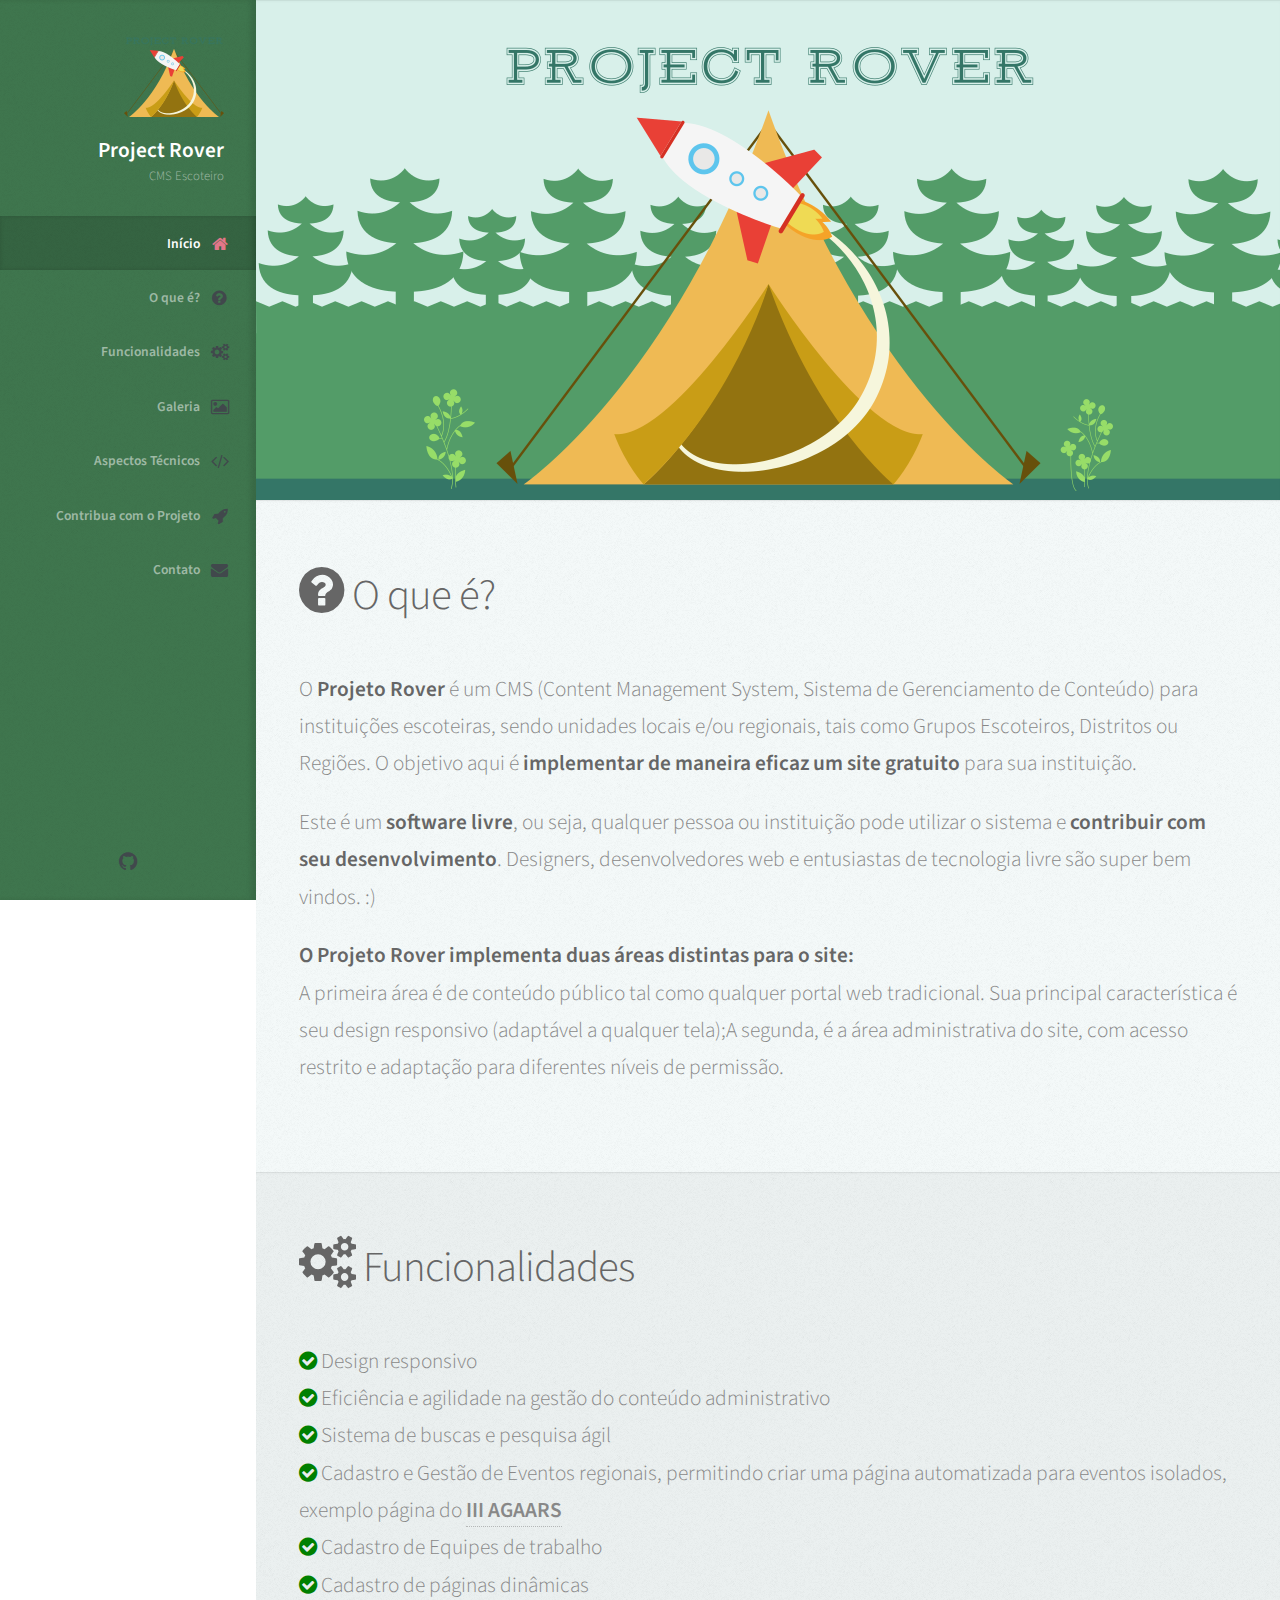
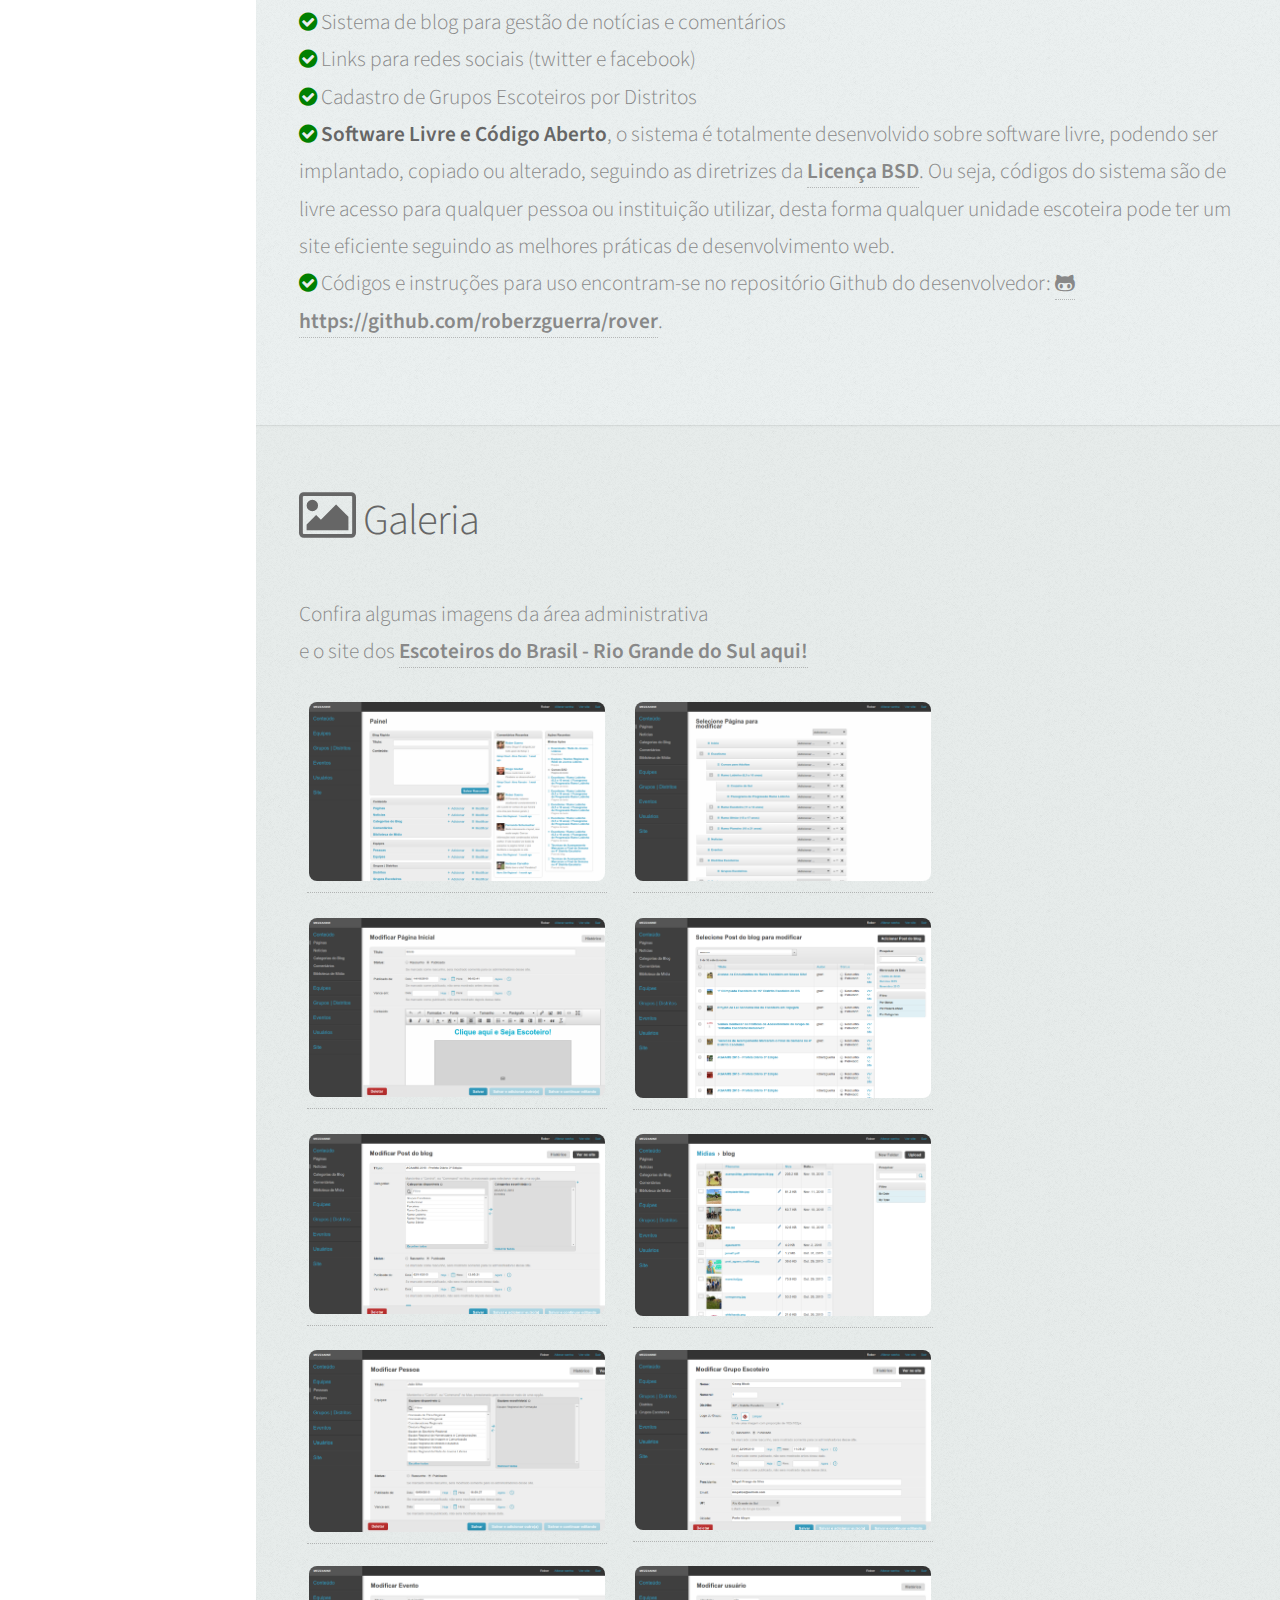
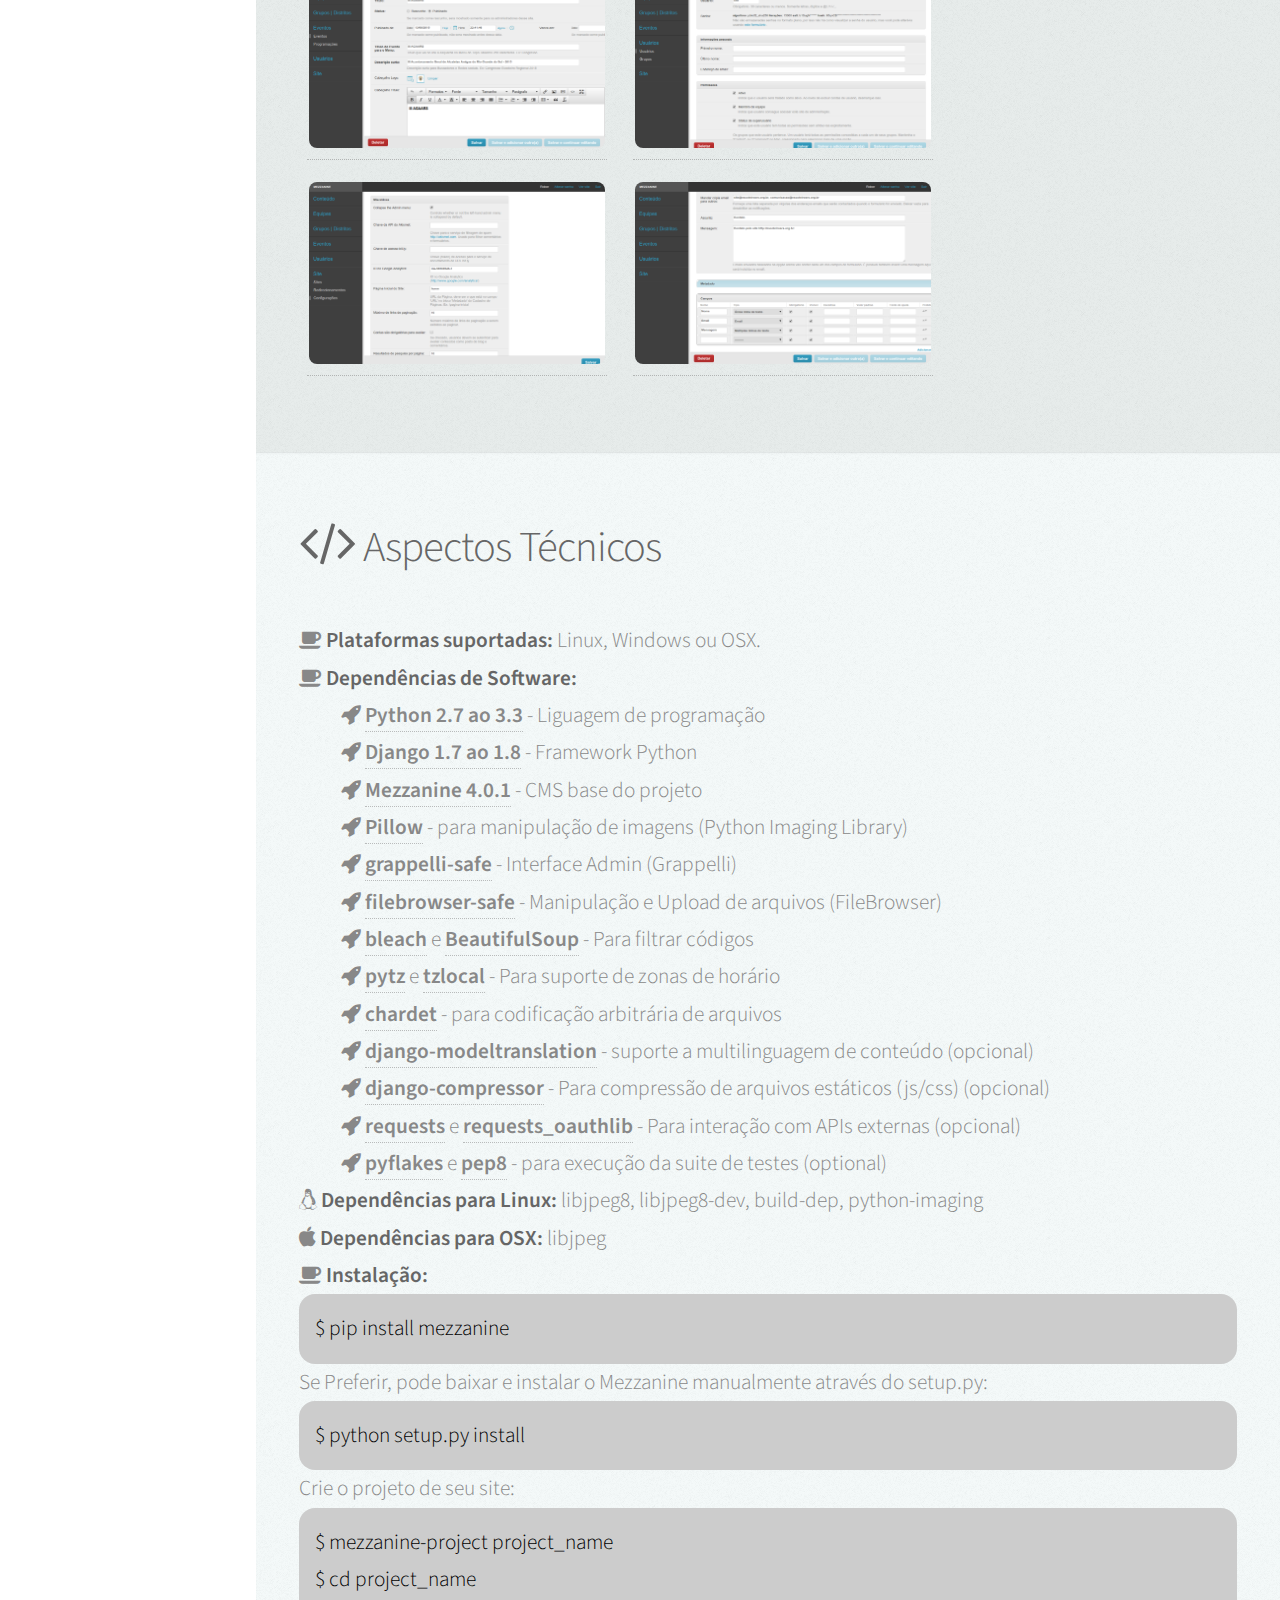
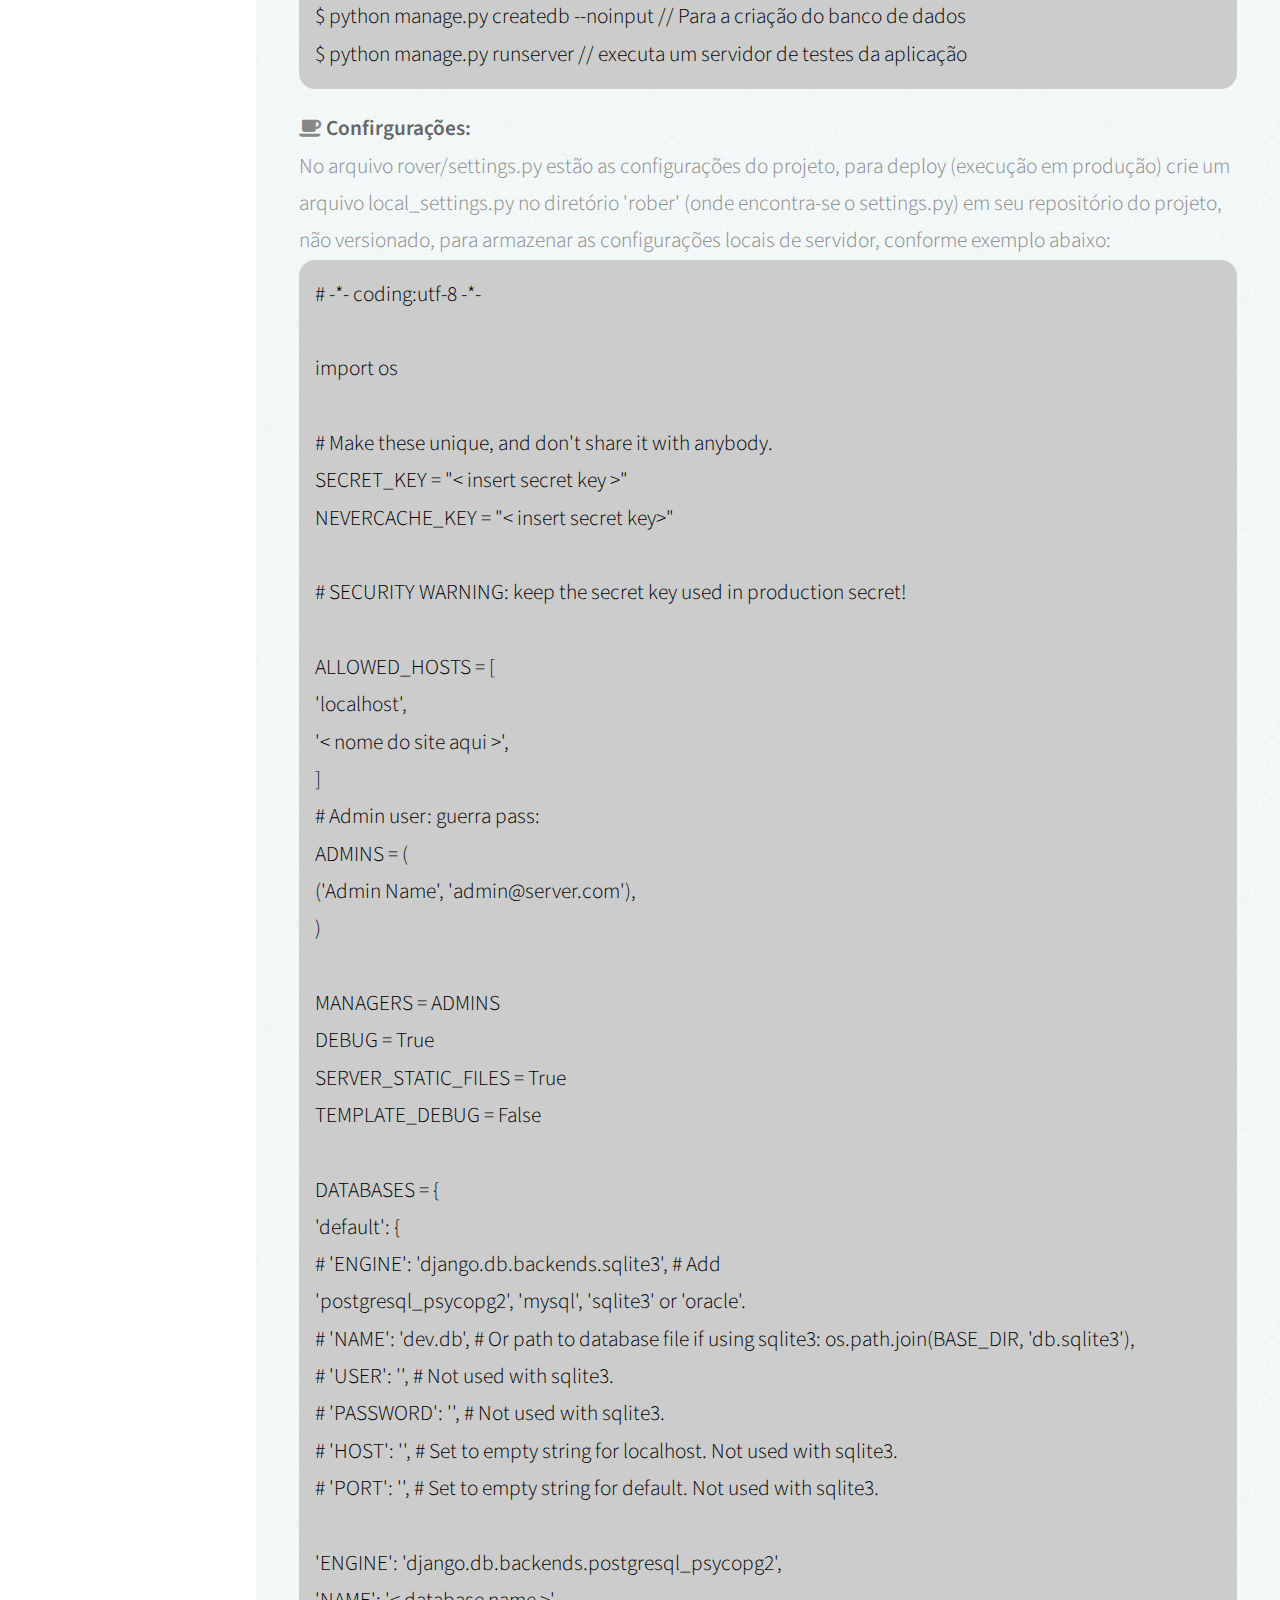
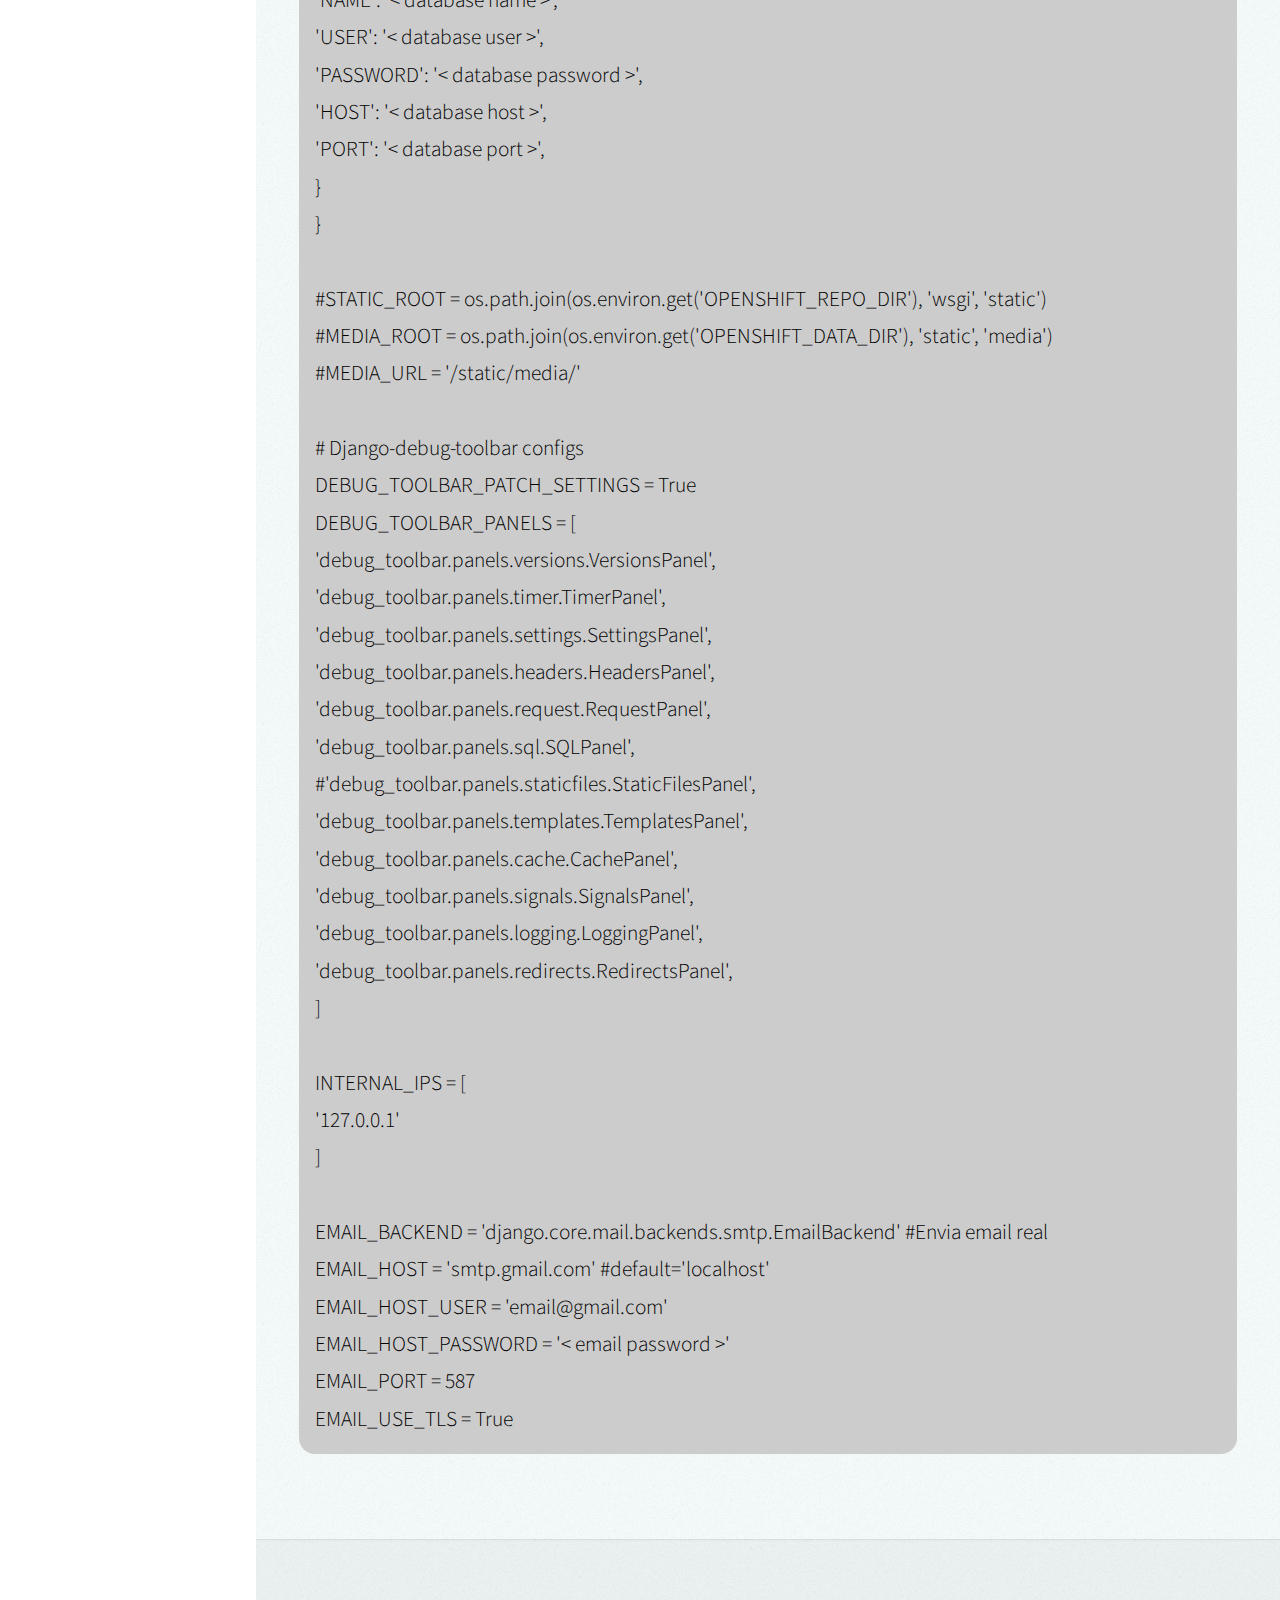
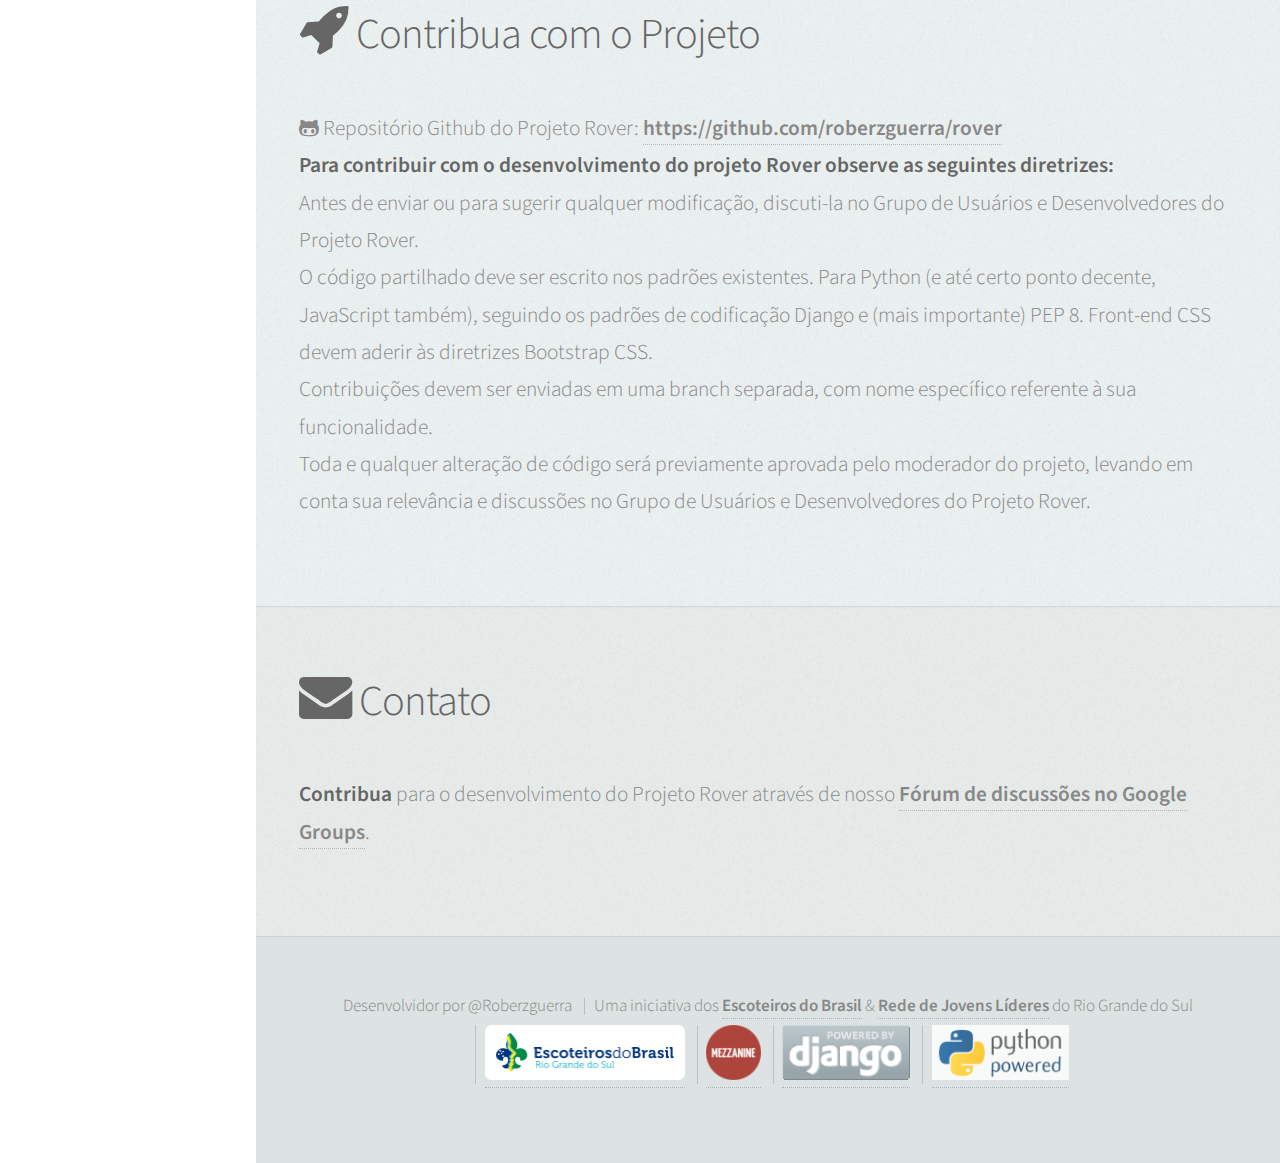
<file: rover/index.html>
<!DOCTYPE HTML>
<html>
	<head>
		<title>Project Rover</title>
		<meta charset="utf-8" />
		<meta name="viewport" content="width=device-width, initial-scale=1" />

		<!-- social - image 460x260 -->
		<meta property="og:title" content="Project Rover - CMS Escoteiro">
		<meta property="og:site_name" content="Project Rover">
		<meta property="og:url" content="http://roberzguerra.github.io/rover/">
		<meta property="og:image" content="http://roberzguerra.github.io/rover/images/logo_face_01.png">
		<meta property="og:type" content="website">
		<meta property="og:description" content="Crie um website para seu grupo ou região escoteira.">

		<!--[if lte IE 8]><script src="assets/js/ie/html5shiv.js"></script><![endif]-->
		<link rel="stylesheet" href="assets/css/main.css" />
		<!--[if lte IE 8]><link rel="stylesheet" href="assets/css/ie8.css" /><![endif]-->
		<!--[if lte IE 9]><link rel="stylesheet" href="assets/css/ie9.css" /><![endif]-->
	</head>
	<body>
		<!-- Header -->
			<div id="header">
				<div class="top">
					<!-- Logo -->
						<div id="logo">
							<span class="image avatar"><img src="images/avatar.png" alt="" /></span>
							<h1 id="title">Project Rover</h1>
							<p>CMS Escoteiro</p>
						</div>
					<!-- Nav -->
						<nav id="nav">
							<!--
								Nav expects links in one of two formats:
								1. Hash link (scrolls to a different section within the page)
								   <li><a href="#foobar" id="foobar-link" class="icon fa-whatever-icon-you-want skel-layers-ignoreHref"><span class="label">Foobar</span></a></li>
								2. Standard link (sends the user to another page/site)
								   <li><a href="http://foobar.tld" id="foobar-link" class="icon fa-whatever-icon-you-want"><span class="label">Foobar</span></a></li>
							-->
							<ul>
								<li><a href="#top" id="top-link" class="skel-layers-ignoreHref"><span class="icon fa-home">Início</span></a></li>
								<li><a href="#portfolio" id="portfolio-link" class="skel-layers-ignoreHref"><span class="icon fa-question-circle">O que é?</span></a></li>
								<li><a href="#about" id="about-link" class="skel-layers-ignoreHref"><span class="icon fa-gears">Funcionalidades</span></a></li>
								<li><a href="#gallery-site" id="gallery-link" class="skel-layers-ignoreHref"><span class="icon fa-picture-o">Galeria</span></a></li>
								<li><a href="#tecnicos" id="tecnicos-link" class="skel-layers-ignoreHref"><span class="icon fa-code">Aspectos Técnicos</span></a></li>
								<li><a href="#contribute" id="cotribute-link" class="skel-layers-ignoreHref"><span class="icon fa-rocket">Contribua com o Projeto</span></a></li>
								<li><a href="#contact" id="contact-link" class="skel-layers-ignoreHref"><span class="icon fa-envelope">Contato</span></a></li>
							</ul>
						</nav>
				</div>

				<div class="bottom">
					<!-- Social Icons -->
						<ul class="icons">
							<!--
							<li><a href="#" class="icon fa-twitter"><span class="label">Twitter</span></a></li>
							<li><a href="#" class="icon fa-facebook"><span class="label">Facebook</span></a></li>
							<li><a href="#" class="icon fa-dribbble"><span class="label">Dribbble</span></a></li>
							<li><a href="#" class="icon fa-envelope"><span class="label">Email</span></a></li>
							 -->
							<li><a href="https://github.com/roberzguerra/rover" target="_blank" class="icon fa-github"><span class="label">Github</span></a></li>

						</ul>
				</div>
			</div>

		<!-- Main -->
			<div id="main">
				<!-- Intro -->
					<section id="top" class="one dark cover">
						<div class="container">

							<header>
								<h2 class="alt">
									<img class="img-logo" src="images/logo.png">
								</h2>
								<!--
								<h2 class="alt"><strong> Projeto Rover </strong></h2>
								<p>Um CMS para instituições escoteiras.</p>
								-->
							</header>

							<footer>
								<!-- <a href="#portfolio" class="button scrolly">Magna Aliquam</a> -->
							</footer>

						</div>
					</section>

				<!-- Portfolio -->
					<section id="portfolio" class="two">
						<div class="container">

							<header>
								<h2><span class="icon fa-question-circle"> O que é?</span></h2>
							</header>

							<p>
								O <strong>Projeto Rover</strong> é um CMS (Content Management System, Sistema de Gerenciamento de Conteúdo) para instituições escoteiras, sendo unidades locais e/ou regionais, tais como Grupos Escoteiros, Distritos ou Regiões. O objetivo aqui é <strong>implementar de maneira eficaz um site gratuito</strong> para sua instituição.
							</p>
							<p>
								Este é um <strong>software livre</strong>, ou seja, qualquer pessoa ou instituição pode utilizar o sistema e <strong>contribuir com seu desenvolvimento</strong>. Designers, desenvolvedores web e entusiastas de tecnologia livre são super bem vindos. :)
							</p>

							<p><strong>O Projeto Rover implementa duas áreas distintas para o site:</strong><br>
								A primeira área é de conteúdo público tal como qualquer portal web tradicional. Sua principal característica é seu design responsivo (adaptável a qualquer tela);A segunda, é a área administrativa do site, com acesso restrito e adaptação para diferentes níveis de permissão.
							</p>
						<!-- para imagens
							<div class="row">
								<div class="4u 12u$(mobile)">
									<article class="item">
										<a href="#" class="image fit"><img src="images/pic02.jpg" alt="" /></a>
										<header>
											<h3>Ipsum Feugiat</h3>
										</header>
									</article>
									<article class="item">
										<a href="#" class="image fit"><img src="images/pic03.jpg" alt="" /></a>
										<header>
											<h3>Rhoncus Semper</h3>
										</header>
									</article>
								</div>
								<div class="4u 12u$(mobile)">
									<article class="item">
										<a href="#" class="image fit"><img src="images/pic04.jpg" alt="" /></a>
										<header>
											<h3>Magna Nullam</h3>
										</header>
									</article>
									<article class="item">
										<a href="#" class="image fit"><img src="images/pic05.jpg" alt="" /></a>
										<header>
											<h3>Natoque Vitae</h3>
										</header>
									</article>
								</div>
								<div class="4u$ 12u$(mobile)">
									<article class="item">
										<a href="#" class="image fit"><img src="images/pic06.jpg" alt="" /></a>
										<header>
											<h3>Dolor Penatibus</h3>
										</header>
									</article>
									<article class="item">
										<a href="#" class="image fit"><img src="images/pic07.jpg" alt="" /></a>
										<header>
											<h3>Orci Convallis</h3>
										</header>
									</article>
								</div>
							</div>
						-->

						</div>
					</section>

					<section id="about" class="three">
						<div class="container">

							<header>
								<h2><span class="icon fa-gears"> Funcionalidades</span></h2>
							</header>

							<!-- <a href="#" class="image featured"><img src="images/pic08.jpg" alt="" /></a> -->

							<p>
								<ul>
									<li><i class="fa fa-check-circle green"></i> Design responsivo</li>
									<li><i class="fa fa-check-circle green"></i> Eficiência e agilidade na gestão do conteúdo administrativo</li>
									<li><i class="fa fa-check-circle green"></i> Sistema de buscas e pesquisa ágil</li>
									<li><i class="fa fa-check-circle green"></i> Cadastro e Gestão de Eventos regionais, permitindo criar uma página automatizada para eventos isolados, exemplo página do <a href="http://escoteirosrs.org.br/pt-br/eventos/agaars/" target="_blank">III AGAARS</a></li>
									<li><i class="fa fa-check-circle green"></i> Cadastro de Equipes de trabalho</li>
									<li><i class="fa fa-check-circle green"></i> Cadastro de páginas dinâmicas</li>
									<li><i class="fa fa-check-circle green"></i> Sistema de blog para gestão de notícias e comentários</li>
									<li><i class="fa fa-check-circle green"></i> Links para redes sociais (twitter e facebook)</li>
									<li><i class="fa fa-check-circle green"></i> Cadastro de Grupos Escoteiros por Distritos</li>

									<li><i class="fa fa-check-circle green"></i> <strong>Software Livre e Código Aberto</strong>, o sistema é totalmente desenvolvido sobre software livre, podendo ser implantado, copiado ou alterado, seguindo as diretrizes da <a href="https://github.com/roberzguerra/rover/blob/master/LICENSE" target="_blank"> Licença BSD</a>. Ou seja, códigos do sistema são de livre acesso para qualquer pessoa ou instituição utilizar, desta forma qualquer unidade escoteira pode ter um site eficiente seguindo as melhores práticas de desenvolvimento web.</li>
									<li><i class="fa fa-check-circle green"></i> Códigos e instruções para uso encontram-se no repositório Github do desenvolvedor: <a href="https://github.com/roberzguerra/rover" target="_blank"> <i class="fa fa-github-alt"></i> https://github.com/roberzguerra/rover</a>.
								</ul>
						</div>
					</section>

					<!-- Gallery -->
						<section id="gallery-site" class="four">
							<div class="container">

								<header>
									<h2><span class="icon fa-picture-o"> Galeria</span></h2>
								</header>
								<p>
									Confira algumas imagens da área administrativa<br>
									e o site dos <a href="http://escoteirosrs.org.br" target="_blank">Escoteiros do Brasil - Rio Grande do Sul aqui!</a>
								</p>

								<div id="thumbnails" class="thumbs">
									<ul class="gallery clearfix">
									<!-- source: http://dribbble.com/shots/1115721-Turntable -->
										<li><a href="images/prints/01_administracao_site.png" data-lightbox="roadtrip" data-title="Tela inicial - Administração do Site"><img src="images/prints/thumbs/01_administracao_site.png" alt="turntable" style="width:300px;"></a></li>

										<li><a href="images/prints/02_administracao_paginas.png" data-lightbox="roadtrip" data-title="Administração de Páginas"><img src="images/prints/thumbs/02_administracao_paginas.png" alt="DIY Robot Kit" style="width:300px;"></a></li>

										<li><a href="images/prints/03_cadastro_pagina_inicial.png" data-lightbox="roadtrip" data-title="Administração de Páginas"><img src="images/prints/thumbs/03_cadastro_pagina_inicial.png" alt="DIY Robot Kit" style="width:300px;"></a></li>

										<li><a href="images/prints/04_posts_blog.png" data-lightbox="roadtrip" data-title="Administração de Páginas"><img src="images/prints/04_posts_blog.png" alt="DIY Robot Kit" style="width:300px;"></a></li>

										<li><a href="images/prints/05_edicao_post_blog.png" data-lightbox="roadtrip" data-title="Administração de Páginas"><img src="images/prints/05_edicao_post_blog.png" alt="DIY Robot Kit" style="width:300px;"></a></li>

										<li><a href="images/prints/06_biblioteca_midia.png" data-lightbox="roadtrip" data-title="Administração de Páginas"><img src="images/prints/06_biblioteca_midia.png" alt="DIY Robot Kit" style="width:300px;"></a></li>

										<li><a href="images/prints/07_cadastro_pessoas_equipes.png" data-lightbox="roadtrip" data-title="Administração de Páginas"><img src="images/prints/07_cadastro_pessoas_equipes.png" alt="DIY Robot Kit" style="width:300px;"></a></li>

										<li><a href="images/prints/08_cadastro_grupos_equipes.png" data-lightbox="roadtrip" data-title="Administração de Páginas"><img src="images/prints/08_cadastro_grupos_equipes.png" alt="DIY Robot Kit" style="width:300px;"></a></li>

										<li><a href="images/prints/09_paginas_personalisadas_eventos.png" data-lightbox="roadtrip" data-title="Administração de Páginas"><img src="images/prints/09_paginas_personalisadas_eventos.png" alt="DIY Robot Kit" style="width:300px;"></a></li>

										<li><a href="images/prints/10_controle_permissoes_usuarios_grupos.png" data-lightbox="roadtrip" data-title="Administração de Páginas"><img src="images/prints/10_controle_permissoes_usuarios_grupos.png" alt="DIY Robot Kit" style="width:300px;"></a></li>

										<li><a href="images/prints/11_configuracoes_gerais.png" data-lightbox="roadtrip" data-title="Administração de Páginas"><img src="images/prints/11_configuracoes_gerais.png" alt="DIY Robot Kit" style="width:300px;"></a></li>

										<li><a href="images/prints/12_pagina_formularios.png" data-lightbox="roadtrip" data-title="Administração de Páginas"><img src="images/prints/12_pagina_formularios.png" alt="DIY Robot Kit" style="width:300px;"></a></li>
									</ul>
								</div>

							</div>
						</section>

					<section id="tecnicos" class="two">
						<div class="container">
							<header>
								<h2><span class="icon fa-code"> Aspectos Técnicos</span></h2>
							</header>
							<p>
								<ul>
									<li><i class="fa fa-coffee"></i> <strong>Plataformas suportadas:</strong> Linux, Windows ou OSX.</li>
									<li><i class="fa fa-coffee"></i> <strong>Dependências de Software:</strong>
										<ul class="sublist">
											<li><i class="fa fa-rocket"></i> <a href="http://python.org/" target="_blank">Python 2.7 ao 3.3</a> - Liguagem de programação</li>
											<li><i class="fa fa-rocket"></i> <a href="http://djangoproject.com/" target="_blank">Django 1.7 ao 1.8</a> - Framework Python</li>
											<li><i class="fa fa-rocket"></i> <a href="http://mezzanine.jupo.org/" target="_blank"> Mezzanine 4.0.1</a> - CMS base do projeto</li>
											<li><i class="fa fa-rocket"></i> <a href="https://github.com/python-imaging/Pillow" target="_blank">Pillow</a> - para manipulação de imagens (Python Imaging Library)</li>
											<li><i class="fa fa-rocket"></i> <a href="http://github.com/stephenmcd/grappelli-safe" target="_blank">grappelli-safe</a> - Interface Admin (Grappelli)</li>
											<li><i class="fa fa-rocket"></i> <a href="http://github.com/stephenmcd/filebrowser-safe/" target="_blank">filebrowser-safe</a> - Manipulação e Upload de arquivos (FileBrowser)</li>
											<li><i class="fa fa-rocket"></i> <a href="http://pypi.python.org/pypi/bleach" target="_blank">bleach</a> e <a href="http://www.crummy.com/software/BeautifulSoup/" target="_blank">BeautifulSoup</a> - Para filtrar códigos</li>
											<li><i class="fa fa-rocket"></i> <a href="http://pypi.python.org/pypi/pytz/" target="_blank">pytz</a> e <a href="http://pypi.python.org/pypi/tzlocal/" target="_blank">tzlocal</a> - Para suporte de zonas de horário</li>
											<li><i class="fa fa-rocket"></i> <a href="https://chardet.readthedocs.org/" target="_blank">chardet</a> - para codificação arbitrária de arquivos</li>
											<li><i class="fa fa-rocket"></i> <a href="http://django-modeltranslation.readthedocs.org/" target="_blank">django-modeltranslation</a> - suporte a multilinguagem de conteúdo (opcional)</li>
											<li><i class="fa fa-rocket"></i> <a href="https://pypi.python.org/pypi/django_compressor" target="_blank">django-compressor</a> - Para compressão de arquivos estáticos (js/css) (opcional)</li>
											<li><i class="fa fa-rocket"></i> <a href="http://docs.python-requests.org/en/latest/" target="_blank">requests</a> e <a hreg="http://requests-oauthlib.readthedocs.org/"> requests_oauthlib</a> - Para interação com APIs externas (opcional)</li>
											<li><i class="fa fa-rocket"></i> <a href="http://pypi.python.org/pypi/pyflakes" target="_blank">pyflakes</a> e <a href="http://pypi.python.org/pypi/pep8" target="_blank">pep8</a> - para execução da suite de testes (optional)</li>
										</ul>
									</li>
									<li><i class="fa fa-linux"></i> <strong>Dependências para Linux:</strong> libjpeg8, libjpeg8-dev, build-dep, python-imaging</li>
									<li><i class="fa fa-apple"></i> <strong>Dependências para OSX:</strong> libjpeg</li>
									<li><i class="fa fa-coffee"></i> <strong>Instalação:</strong>
										<p>
										<code>$ pip install mezzanine</code>
										Se Preferir, pode baixar e instalar o Mezzanine manualmente através do setup.py:
										<code>$ python setup.py install</code>
										Crie o projeto de seu site:<br>
										<code>
											$ mezzanine-project project_name<br>
											$ cd project_name<br>
											$ python manage.py createdb --noinput // Para a criação do banco de dados<br>
											$ python manage.py runserver // executa um servidor de testes da aplicação
										</code>
										</p>
									</li>
									<li><i class="fa fa-coffee"></i> <strong>Confirgurações:</strong>
										<p>No arquivo rover/settings.py estão as configurações do projeto, para deploy (execução em produção) crie um arquivo local_settings.py no diretório 'rober' (onde encontra-se o settings.py) em seu repositório do projeto, não versionado, para armazenar as configurações locais de servidor, conforme exemplo abaixo:
											<code>
												# -*- coding:utf-8 -*-<br>
												<br>
												import os<br>
												<br>
												# Make these unique, and don't share it with anybody.<br>
												SECRET_KEY = "< insert secret key >"<br>
												NEVERCACHE_KEY = "< insert secret key>"<br>
												<br>
												# SECURITY WARNING: keep the secret key used in production secret!<br>
												<br>
												ALLOWED_HOSTS = [<br>
												    'localhost',<br>
												    '< nome do site aqui >',<br>
												]<br>

												# Admin user: guerra pass: <br>
												ADMINS = (<br>
												    ('Admin Name', 'admin@server.com'),<br>
												)<br>
												<br>
												MANAGERS = ADMINS<br>
												DEBUG = True<br>
												SERVER_STATIC_FILES = True<br>
												TEMPLATE_DEBUG = False<br>
												<br>
												DATABASES = {<br>
												    'default': {<br>
												        # 'ENGINE': 'django.db.backends.sqlite3', # Add<br> 'postgresql_psycopg2', 'mysql', 'sqlite3' or 'oracle'.<br>
												        # 'NAME': 'dev.db', # Or path to database file if using sqlite3: os.path.join(BASE_DIR, 'db.sqlite3'),<br>
												        # 'USER': '', # Not used with sqlite3.<br>
												        # 'PASSWORD': '', # Not used with sqlite3.<br>
												        # 'HOST': '', # Set to empty string for localhost. Not used with sqlite3.<br>
												        # 'PORT': '', # Set to empty string for default. Not used with sqlite3.<br>
														<br>
												        'ENGINE': 'django.db.backends.postgresql_psycopg2',<br>
												        'NAME': '< database name >',<br>
												        'USER': '< database user >',<br>
												        'PASSWORD': '< database password >',<br>
												        'HOST': '< database host >',<br>
												        'PORT': '< database port >',<br>
												    }<br>
												}<br>
												<br>
												#STATIC_ROOT = os.path.join(os.environ.get('OPENSHIFT_REPO_DIR'), 'wsgi', 'static')<br>
												#MEDIA_ROOT = os.path.join(os.environ.get('OPENSHIFT_DATA_DIR'), 'static', 'media')<br>
												#MEDIA_URL = '/static/media/'<br>
												<br>
												# Django-debug-toolbar configs<br>
												DEBUG_TOOLBAR_PATCH_SETTINGS = True<br>
												DEBUG_TOOLBAR_PANELS = [<br>
												    'debug_toolbar.panels.versions.VersionsPanel',<br>
												    'debug_toolbar.panels.timer.TimerPanel',<br>
												    'debug_toolbar.panels.settings.SettingsPanel',<br>
												    'debug_toolbar.panels.headers.HeadersPanel',<br>
												    'debug_toolbar.panels.request.RequestPanel',<br>
												    'debug_toolbar.panels.sql.SQLPanel',<br>
												    #'debug_toolbar.panels.staticfiles.StaticFilesPanel',<br>
												    'debug_toolbar.panels.templates.TemplatesPanel',<br>
												    'debug_toolbar.panels.cache.CachePanel',<br>
												    'debug_toolbar.panels.signals.SignalsPanel',<br>
												    'debug_toolbar.panels.logging.LoggingPanel',<br>
												    'debug_toolbar.panels.redirects.RedirectsPanel',<br>
												]<br>
												<br>
												INTERNAL_IPS = [<br>
												    '127.0.0.1'<br>
												]<br>
												<br>
												EMAIL_BACKEND = 'django.core.mail.backends.smtp.EmailBackend'  #Envia email real<br>
												EMAIL_HOST = 'smtp.gmail.com'  #default='localhost'<br>
												EMAIL_HOST_USER = 'email@gmail.com'<br>
												EMAIL_HOST_PASSWORD = '< email password >'<br>
												EMAIL_PORT = 587<br>
												EMAIL_USE_TLS = True<br>
											</code>
										</p>
								</ul>
							</p>
						</div>
					</section>

					<section id="contribute" class="three">
						<div class="container">
							<header>
								<h2><span class="icon fa-rocket"> Contribua com o Projeto </span></h2>
							</header>

							<p> <i class="fa fa-github-alt"></i>
								Repositório Github do Projeto Rover: <a href="https://github.com/roberzguerra/rover" target="_blank">https://github.com/roberzguerra/rover</a><br>
								<strong>Para contribuir com o desenvolvimento do projeto Rover observe as seguintes diretrizes:</strong><br>
								Antes de enviar ou para sugerir qualquer modificação, discuti-la no Grupo de Usuários e Desenvolvedores do Projeto Rover.<br>
								O código partilhado deve ser escrito nos padrões existentes. Para Python (e até certo ponto decente, JavaScript também), seguindo os padrões de codificação Django e (mais importante) PEP 8. Front-end CSS devem aderir às diretrizes Bootstrap CSS.<br>
								Contribuições devem ser enviadas em uma branch separada, com nome específico referente à sua funcionalidade.<br>
								Toda e qualquer alteração de código será previamente aprovada pelo moderador do projeto, levando em conta sua relevância e discussões no Grupo de Usuários e Desenvolvedores do Projeto Rover.<br>
							</p>
						</div>
					</section>

				<!-- Contact -->
					<section id="contact" class="four">
						<div class="container">
							<header>
								<h2><span class="icon fa-envelope"> Contato</span></h2>
							</header>

							<p>
								<strong>Contribua</strong> para o desenvolvimento do Projeto Rover através de nosso <a href="https://groups.google.com/group/projeto-rover" target="_blank">Fórum de discussões no Google Groups</a>.
							</p>
							<!--
							<form method="post" action="#">
								<div class="row">
									<div class="6u 12u$(mobile)"><input type="text" name="name" placeholder="Name" /></div>
									<div class="6u$ 12u$(mobile)"><input type="text" name="email" placeholder="Email" /></div>
									<div class="12u$">
										<textarea name="message" placeholder="Message"></textarea>
									</div>
									<div class="12u$">
										<input type="submit" value="Send Message" />
									</div>
								</div>
							</form>
							-->
						</div>
					</section>

			</div>

		<!-- Footer -->
			<div id="footer">

				<!-- Copyright -->
					<ul class="copyright">
						<li>Desenvolvidor por @Roberzguerra</li>
						<li>Uma iniciativa dos <a href="http://escoteirosrs.org.br" target="_blank">Escoteiros do Brasil</a> & <a href="http://escoteirosrs.org.br/pt-br/downloads/rede-de-jovens/" target="_blank">Rede de Jovens Líderes</a> do Rio Grande do Sul
						</li><br>
						<li>
							<a href="http://escoteirosrs.org.br/" target="_blank">
								<img src="images/logo_escoteirosrs.png" style="width:200px;"/>
							</a>
						</li>
						<li>
							<a href="http://mezzanine.jupo.org/" target="_blank">
								<img src="images/mezzanine_logo_min.png" style="height:55px;"/>
							</a>
						</li>
						<li>
							<a href="http://www.djangoproject.com/" target="_blank">
								<img src="images/django_logo.gif" style="height:55px;"/>
							</a>
						</li>
						<li>
							<a href="http://python.org/" target="_blank">
								<img src="images/python_logo.png" style="height:55px;"/>
							</a>
						</li>
					</ul>

			</div>

		<!-- Scripts -->
			<script src="assets/js/jquery.min.js"></script>
			<script src="assets/js/jquery.scrolly.min.js"></script>
			<script src="assets/js/jquery.scrollzer.min.js"></script>
			<script src="assets/js/skel.min.js"></script>
			<script src="assets/js/util.js"></script>
			<!--[if lte IE 8]><script src="assets/js/ie/respond.min.js"></script><![endif]-->
			<script src="assets/js/main.js"></script>

			<!-- Gallery -->
			<link href="assets/lightbox2/css/lightbox.css" rel="stylesheet">
			<script src="assets/lightbox2/js/lightbox.min.js"></script>
			<script type="text/javascript">
			$(function() {
				lightbox.option({
			      'resizeDuration': 200,
			      'wrapAround': true,
				  albumLabel: 'Imagem %1 de %2',
				  //alwaysShowNavOnTouchDevices: true
			    })
			});
			</script>
			<script>
			  (function(i,s,o,g,r,a,m){i['GoogleAnalyticsObject']=r;i[r]=i[r]||function(){
			  (i[r].q=i[r].q||[]).push(arguments)},i[r].l=1*new Date();a=s.createElement(o),
			  m=s.getElementsByTagName(o)[0];a.async=1;a.src=g;m.parentNode.insertBefore(a,m)
			  })(window,document,'script','//www.google-analytics.com/analytics.js','ga');

			  ga('create', 'UA-70907467-1', 'auto');
			  ga('send', 'pageview');

			</script>
	</body>
</html>
</file>
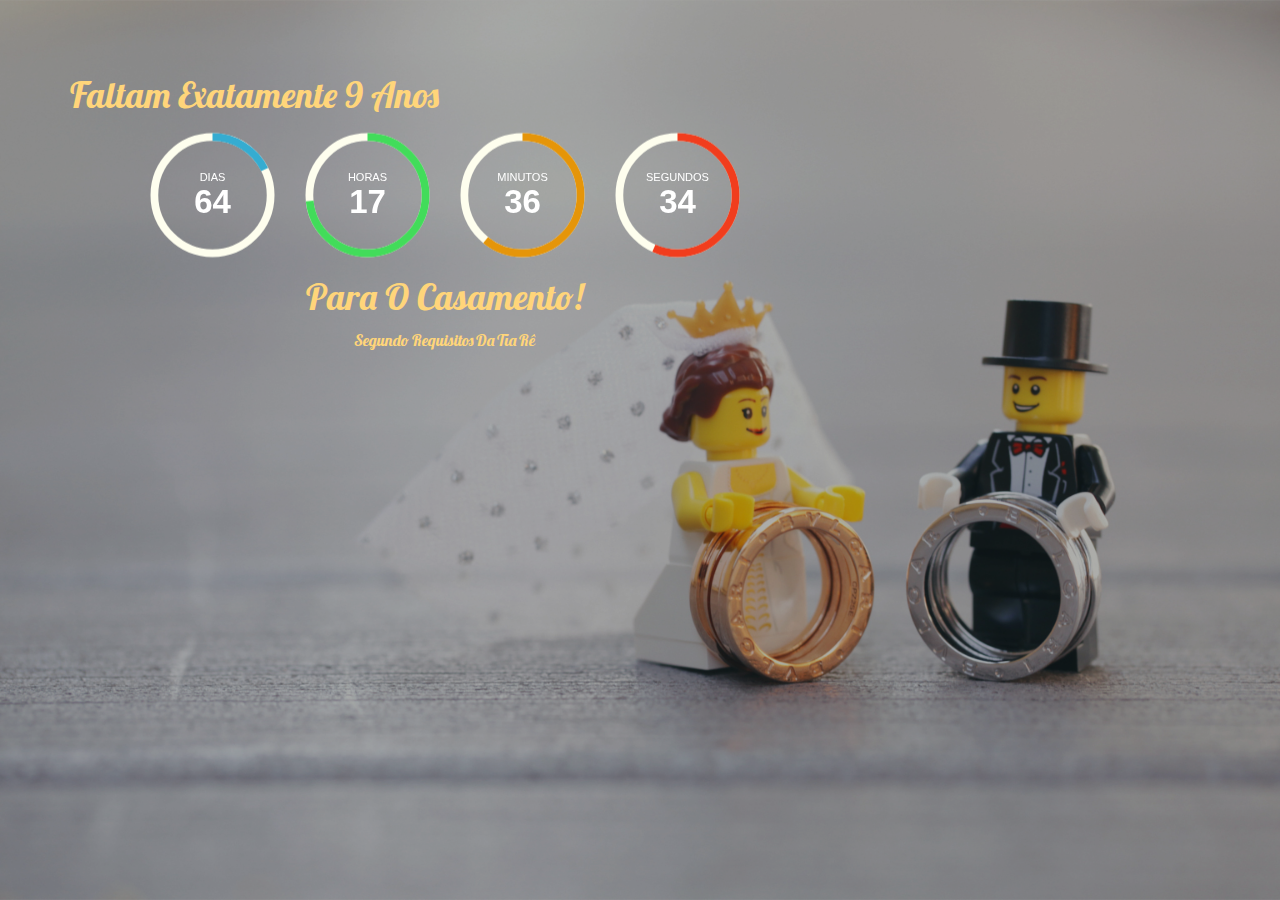
<file: troia/index.html>
<!DOCTYPE html>
<html>
  <head>
    <meta charset="UTF-8">
    <title>A Data</title>
    <meta name="description" content="A Data - hotsite">
    <meta name="author" content="roberzguerra">
    <meta name="authorUrl" content="https://www.facebook.com/roberzguerra">
    <!-- Mobile Specific Meta -->
    <meta name="viewport" content="width=device-width, initial-scale=1.0">
    <!--[if IE]><meta http-equiv='X-UA-Compatible' content='IE=edge,chrome=1'><![endif]-->

    <!-- Bootstrap -->
    <link href="assets/css/bootstrap.css" rel="stylesheet">

    <!-- Custom stylesheet -->
    <link rel="stylesheet" href="assets/css/style.css">
    <link rel="stylesheet" href="assets/css/responsive.css">
    <link rel="stylesheet" href="assets/css/TimeCircles.css">

    <!-- Font Awesome -->
    <link href="http://maxcdn.bootstrapcdn.com/font-awesome/4.2.0/css/font-awesome.min.css" rel="stylesheet">

    <!-- Added google font -->
    <link href='http://fonts.googleapis.com/css?family=Lato:400,700|Lobster|Roboto+Slab:400,700' rel='stylesheet' type='text/css'>

    <!--Fav and touch icons-->
    <link rel="shortcut icon" href="assets/images/icons/favicon.ico">
    <link rel="apple-touch-icon" href="assets/images/icons/apple-touch-icon.png">
    <link rel="apple-touch-icon" sizes="72x72" href="assets/images/icons/apple-touch-icon-72x72.png">
    <link rel="apple-touch-icon" sizes="114x114" href="assets/images/icons/apple-touch-icon-114x114.png">

	<!--[if IE 9]>
    	<link rel="stylesheet" href="assets/css/ie9.css">
    <![endif]-->

    <!-- HTML5 Shim and Respond.js IE8 support of HTML5 elements and media queries -->
    <!-- WARNING: Respond.js doesn't work if you view the page via file:// -->
    <!--[if lt IE 9]>
      <script src="https://oss.maxcdn.com/libs/html5shiv/3.7.0/html5shiv.js"></script>
      <script src="https://oss.maxcdn.com/libs/respond.js/1.3.0/respond.min.js"></script>
    <![endif]-->
  </head>
 <body>
 <div class="bg">
	 <div class="bg-color">
		  <div class="container content">

				<div class="row">
					<div class="sun clearfix">
						<div class="col-sm-12">
						   <h1>Faltam exatamente <span id="span_years"></span> anos</h1>
						   <!--
               <h3>...</h3>
						   <h2>...</h2>
               -->
						</div>
						<!--
            <div id="left-block" class="col-sm-4 text-center">
							<img class="img-responsive" src="assets/images/tab.png" alt="tab"/>
						</div>
             -->
						<div id="right-block" class="col-sm-8">
							<div class="row">
							   <div class="col-sm-offset-1 col-sm-10">
									<div class="timing">
										<div id="count-down">

										</div>
                                        <h1 style="text-align:center;">para O Casamento!<br><span style="font-size:16px;">segundo requisitos da Tia Rê</span></h1>
									</div>
									<!-- /.timing -->
							   </div>

							</div>

              <!--
							<div class="row">
							  <div class="col-sm-offset-2 col-sm-8">
								<p class="alert-success"></p>
								<p class="alert-warning"></p>
								<form class="newsletter-signup" role="form">
								  <div class="input-group">
  									<input type="email" class="form-control" id="email" placeholder="contact@yourdomain.com" required>
  									<span class="input-group-btn">
  									  <input type="submit" class="btn btn-default btn-sand" value="subscribe">
  									</span>
								  </div>
								</form>
							  </div>
							</div>
              -->

              <!--
							<p class="followus"></p>
							<ul class="social-icon">
								<li><a href=""><i class="fa fa-camera-retro"></i></a></li>
								<li><a href=""><i class="fa fa-facebook"></i></a></li>
								<li><a href=""><i class="fa fa-twitter"></i></a></li>
								<li><a href=""><i class="fa fa-youtube-square"></i></a></li>
							</ul>
              -->

						</div>
					</div>
				</div>
			</div>
			<!-- .container end here -->
	 </div>
 </div>



    <!-- jQuery (necessary for Bootstrap's JavaScript plugins) -->
    <script src="https://ajax.googleapis.com/ajax/libs/jquery/1.11.1/jquery.min.js"></script>
    <!-- Include all compiled plugins (below), or include individual files as needed -->
    <script src="assets/js/bootstrap.min.js"></script>
    <script src="assets/js/TimeCircles.js"></script>
    <script src="assets/js/jquery.ajaxchimp.min.js"></script>
    <script src="assets/js/script.js"></script>
    <script src="assets/js/jquery.placeholder.js"></script>
    <script type="text/javascript">
    	$(function() {
				// Invoke the plugin
				$('input, textarea').placeholder();
			});
    </script>
    <script type="text/javascript">
        //23-05-2015
        var countDown = $("#count-down");
        var data = new Date();
        data.setHours(0);
        data.setMinutes(0);
        data.setSeconds(0);
        data.setDate(23);
        data.setMonth(4);
        data.setFullYear(data.getFullYear());
        //data-date="2025-05-23 00:00:00"

        var countDown = $("#count-down").attr('data-date', data);

        countDown = countDown.TimeCircles({
            circle_bg_color: "#fefeee",
            use_background: true,
            bg_width: 1.0,
            fg_width: 0.05,
            text_size: 0.07,
            time: {
                Days: { text: "Dias", color: "#35ACD1" },
                Hours: { text: "Horas", color: "#42DC5A" },
                Minutes: { text: "Minutos", color: "#E59509" },
                Seconds: { text: "Segundos", color: "#F13D1D" }, //color: "#fefeee"
            }
        });

        // t / 60 /60 / 24 / 365
        data.setFullYear(2025);
        var years = data.getTime() / 100 / 60 / 60 /60 / 24 / 365;
        years = Math.floor(years);
        $("#span_years").text(years);
    </script>

<script>
(function(i,s,o,g,r,a,m){i['GoogleAnalyticsObject']=r;i[r]=i[r]||function(){
(i[r].q=i[r].q||[]).push(arguments)},i[r].l=1*new Date();a=s.createElement(o),
m=s.getElementsByTagName(o)[0];a.async=1;a.src=g;m.parentNode.insertBefore(a,m)
})(window,document,'script','//www.google-analytics.com/analytics.js','ga');
ga('create', 'UA-63839365-1', 'auto');
ga('send', 'pageview');
</script>

  </body>
</html>
</file>
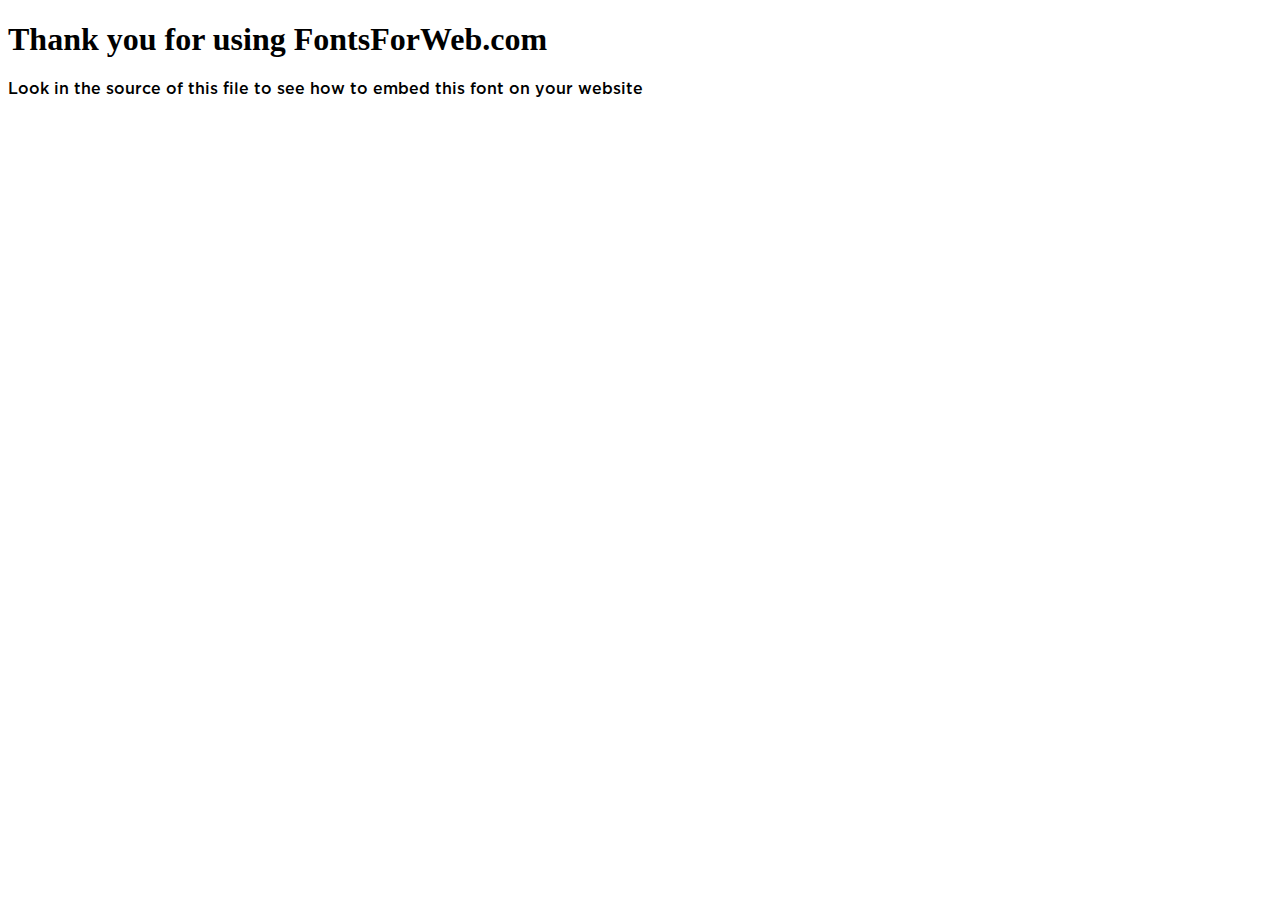
<file: fonts/gotham/index.html>
<!DOCTYPE html>
<html>
    <head>
        <meta charset="utf-8">
        <meta http-equiv="X-UA-Compatible" content="IE=edge">
        <title> web font from FontsForWeb.com</title>
        <meta name="description" content="">
        <meta name="viewport" content="width=device-width, initial-scale=1">
        <link rel="stylesheet" href="font.css">
        <style type="text/css">
		</style>
    </head>
    <body>
    	<h1>Thank you for using FontsForWeb.com</h1>
        <p class="font-gotham">Look in the source of this file to see how to embed this font on your website</p>
    </body>
</html>
</file>
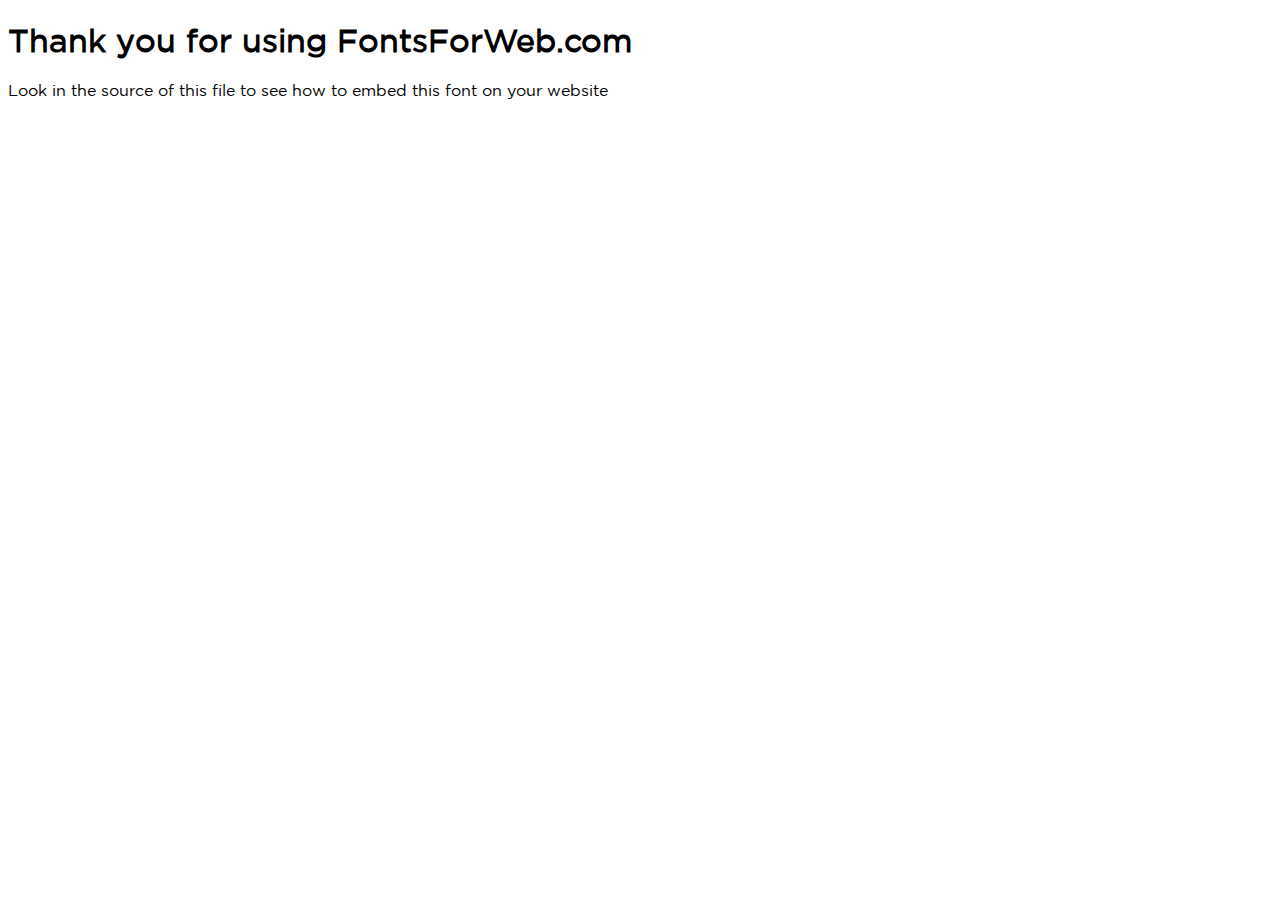
<file: fonts/gotham_book/index.html>
<!DOCTYPE html>
<html class="no-js">
    <head>
        <meta charset="utf-8">
        <meta http-equiv="X-UA-Compatible" content="IE=edge">
        <title> web font from FontsForWeb.com</title>
        <meta name="description" content="">
        <meta name="viewport" content="width=device-width, initial-scale=1">
        <link rel="stylesheet" href="font.css">
        <style type="text/css">
		/* when @font-face is defined(it is in font.css) you can add the font to any rule by using font-family */
		h1 {
			font-family: 'GothamBook';
		}
		</style>
    </head>
    <body>
    	<h1>Thank you for using FontsForWeb.com</h1>
        <p class="fontsforweb_fontid_10146">Look in the source of this file to see how to embed this font on your website</p>
    </body>
</html>
</file>
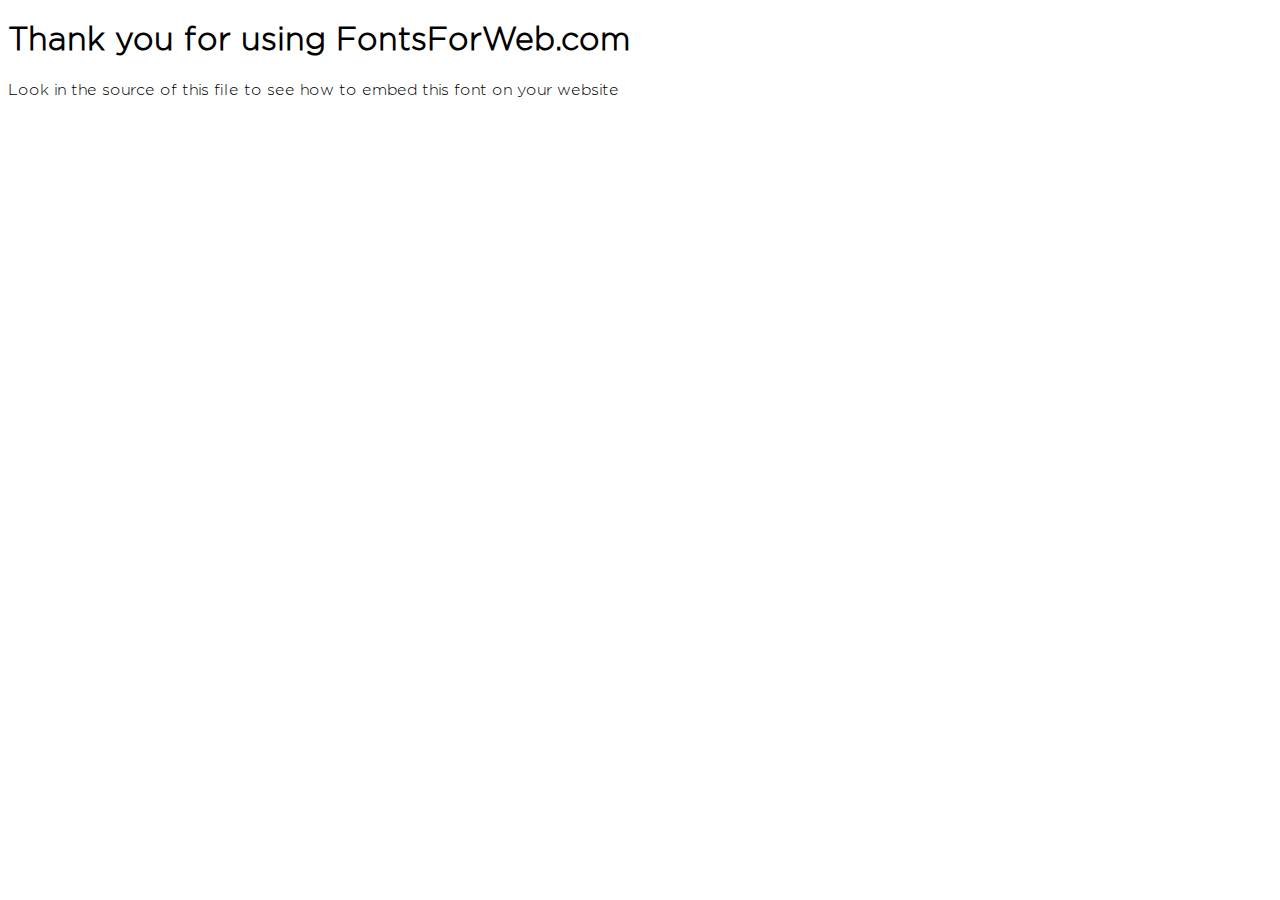
<file: fonts/gotham_light/index.html>
<!DOCTYPE html>
<html class="no-js">
    <head>
        <meta charset="utf-8">
        <meta http-equiv="X-UA-Compatible" content="IE=edge">
        <title> web font from FontsForWeb.com</title>
        <meta name="description" content="">
        <meta name="viewport" content="width=device-width, initial-scale=1">
        <link rel="stylesheet" href="font.css">
        <style type="text/css">
		/* when @font-face is defined(it is in font.css) you can add the font to any rule by using font-family */
		h1 {
			font-family: 'GothamLight';
		}
		</style>
    </head>
    <body>
    	<h1>Thank you for using FontsForWeb.com</h1>
        <p class="fontsforweb_fontid_4008">Look in the source of this file to see how to embed this font on your website</p>
    </body>
</html>
</file>
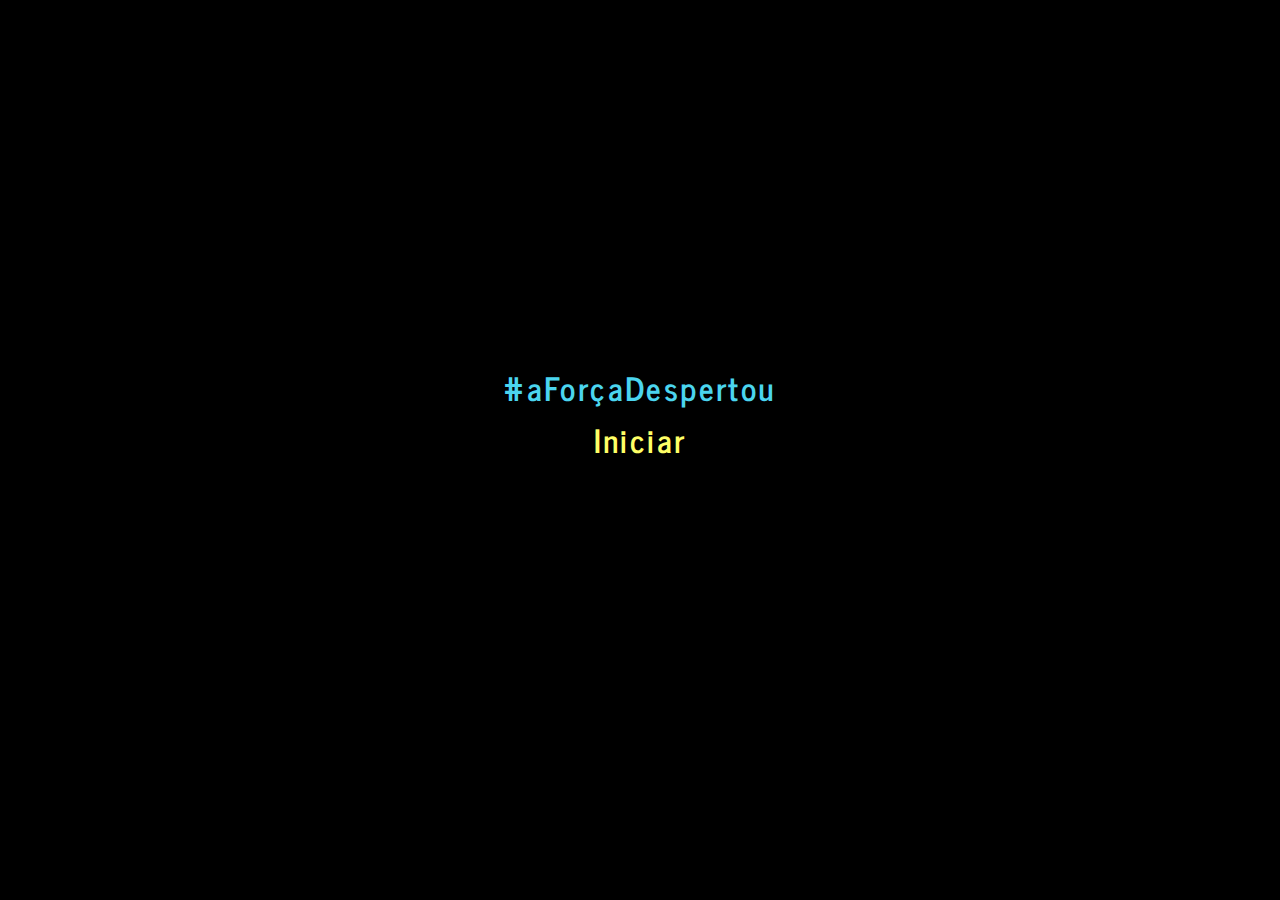
<file: starwars/prologue.html>
<!DOCTYPE HTML>
<html>
	<head>
		<title>Star Wars - Prologue</title>
		<meta charset="utf-8" />
		<meta name="viewport" content="width=device-width, initial-scale=1"/>
        <script src="http://cdnjs.cloudflare.com/ajax/libs/jquery/2.1.3/jquery.min.js"></script>
        <link rel="stylesheet" href="assets/css/prologue.css" />
		<link rel="stylesheet" href="https://maxcdn.bootstrapcdn.com/font-awesome/4.5.0/css/font-awesome.min.css">
	</head>
	<body>
<article class="starwars">
  <audio preload="auto">
    <source src="http://s.cdpn.io/1202/Star_Wars_original_opening_crawl_1977.ogg" type="audio/ogg" />
    <source src="http://s.cdpn.io/1202/Star_Wars_original_opening_crawl_1977.mp3" type="audio/mpeg" />
  </audio>

  <section class="start">
    <p>
      <br> <span>#aForçaDespertou</span> <br>
	  Iniciar
      <br>
      <!-- <span>---</span> -->
    </p>
  </section>

  <div class="animation">

  <section class="intro">
	 Você não pode impedir as mudanças, assim como não pode impedir o pôr-do-sol...
    <!-- A long time ago, in a galaxy far,<br> far away.... -->
  </section>

  <section class="titles">
    <div contenteditable="true" spellcheck="false">
      <p>
        A Força foi forte este ano, acompanhe a retrospectiva de 2015 dos Escoteiros do Brasil - Rio Grande do Sul.
      </p>

	  <!--
	  ICONES
	  <i class="fa fa-rebel"></i>
  	  <i class="fa fa-empire"></i>
	  <i class="fa fa-rocket"></i>
	  <i class="fa fa-fighter-jet"></i>
	  <i class="fa fa-users"></i>
	  <i class="fa fa-calendar"></i>
	-->
	<p class="center">
		<i class="fa fa-rebel"></i> Congresso e Assembleia Regional Escoteira<br>
	</p>
	<p>
		<i class="fa fa-rebel"></i> Fórum Regional de Jovens Líderes <br>
		<i class="fa fa-fighter-jet"></i> Santa Maria <br>
		<i class="fa fa-calendar"></i> 28/01 e 02/02 <br>
		<i class="fa fa-users"></i> 400 participantes <br>
	</p>
	<img src="assets/img/logo_congresso_min.png" />
	<br><br>
	<img src="assets/img/01_congresso_regional_min.jpg" />

	<p class="center">
		<i class="fa fa-rebel"></i> INDABA regional da Modalidade do Ar<br>
	</p>
	<p>
		<i class="fa fa-fighter-jet"></i> Santa Maria <br>
		<i class="fa fa-calendar"></i> 28/02 <br>
		<i class="fa fa-users"></i> 22 participantes <br>
	</p>
	<img src="assets/img/modalidade_ar_min.png" style="width:180px; margin: 0 auto 0 auto; display: block;" />

	<p class="center">
		<i class="fa fa-rebel"></i> Campanha #sejaescoteiro<br>
	</p>
	<p>
		<i class="fa fa-fighter-jet"></i> Rio Grande do Sul <br>
		<i class="fa fa-calendar"></i> 21/3 a 11/4<br>
	</p>
	<img src="assets/img/campanha_seja_escoteiro_min.png" style="width:400px; margin: 0 auto 0 auto; display: block;" />

	<p class="center">
		<i class="fa fa-rebel"></i> Aerocampo Sul <br>
	</p>
	<p>
		<i class="fa fa-fighter-jet"></i> Santo Ângelo <br>
		<i class="fa fa-calendar"></i> 01/5 e 02/5 <br>
		<i class="fa fa-users"></i> 88 participantes <br>
	</p>
	<img src="assets/img/aero_campo_sul_min.png" style="width:400px; margin: 0 auto 0 auto; display: block;" />

	<p class="center">
		<i class="fa fa-rebel"></i> ALEMUT - XXXVII Mutirão Regional Pioneiro <br>
	</p>
	<p>
		<i class="fa fa-fighter-jet"></i> Estância Velha <br>
		<i class="fa fa-calendar"></i> 16/5 e 17/5 <br>
		<i class="fa fa-users"></i> 344 participantes <br>
	</p>
	<img src="assets/img/alemut_logo_min.png" style="margin: 0 auto 0 auto; display: block;"
	<br><br>
	<img src="assets/img/alemut_min.jpg" style="margin: 0 auto 0 auto; display: block;" />

	<p class="center">
		<i class="fa fa-rebel"></i> Vigília Regional Pioneira <br>
	</p>
	<p>
		<i class="fa fa-fighter-jet"></i> Rio Grande do Sul <br>
		<i class="fa fa-calendar"></i> 27/6 <br>
	</p>
	<img src="assets/img/ramo_pio_min.png" style="margin: 0 auto 0 auto; display: block;" />
	<br><br>
	<img src="assets/img/vigilia_banner.jpg" style="margin: 0 auto 0 auto; display: block;" />

	<p class="center">
		<i class="fa fa-rebel"></i> XXXIX Fórum Regional Pioneiro e VII Fórum Regional de Mestres <br>
	</p>
	<p>
		<i class="fa fa-fighter-jet"></i> Tapejara <br>
		<i class="fa fa-calendar"></i> 04/7 e 05/7 <br>
		<i class="fa fa-users"></i> 175 participantes <br>
	</p>
	<img src="assets/img/forum_pio_tapejara_min.jpg" style="margin: 0 auto 0 auto; display: block;" />

	<p class="center">
		<i class="fa fa-rebel"></i> ERESCOT - Encontro Regional de Escotistas do Ramo Escoteiro<br>
	</p>
	<p>
		<i class="fa fa-fighter-jet"></i> Porto Alegre <br>
		<i class="fa fa-calendar"></i> 11/7 e 12/7 <br>
		<i class="fa fa-users"></i> 19 participantes <br>
	</p>
	<img src="assets/img/erescot_logo_min.png" style="width:259px; margin: 0 auto 0 auto; display: block;" />

	<p class="center">
		<i class="fa fa-rebel"></i> Encontro Regional de Jovens Líderes <br>
	</p>
	<p>
		<i class="fa fa-fighter-jet"></i> Caxias do Sul <br>
		<i class="fa fa-calendar"></i> 29/8 e 30/8 <br>
		<i class="fa fa-users"></i> 45 participantes <br>
	</p>
	<img src="assets/img/encontro_regional_jovens_lideres_min.jpg" style="margin: 0 auto 0 auto; display: block;" />

	<p class="center">
		<i class="fa fa-rebel"></i> ERCHES - Encontro Regional de Escotistas do Ramo Sênior <br>
	</p>
	<p>
		<i class="fa fa-fighter-jet"></i> Flores da Cunha <br>
		<i class="fa fa-calendar"></i> 26/9 e 27/9 <br>
		<i class="fa fa-users"></i> 73 participantes <br>
	</p>
	<img src="assets/img/erches_logo_min.png" style="margin: 0 auto 0 auto; display: block;"
	<br>
	<br>
	<img src="assets/img/erches_min.jpg" style="margin: 0 auto 0 auto; display: block;" />

	<p class="center">
		<i class="fa fa-rebel"></i> XXIII OLIMPIO - Olimpíadas Pioneiras <br>
	</p>
	<p>
		<i class="fa fa-fighter-jet"></i> Canoas <br>
		<i class="fa fa-calendar"></i> 26/9 e 27/9 <br>
		<i class="fa fa-users"></i> 210 participantes <br>
	</p>
	<img src="assets/img/olimpio_canoas_min.jpg" style="margin: 0 auto 0 auto; display: block;" />

	<p class="center">
		<i class="fa fa-rebel"></i> III AGAARS <br>
	</p>
	<p>
		<i class="fa fa-fighter-jet"></i> Lajeado <br>
		<i class="fa fa-calendar"></i> 31/10, 01/11 e 02/11 <br>
		<i class="fa fa-users"></i> 1.303 participantes <br>
	</p>
	<img src="assets/img/agaars_logo.png" style="margin: 0 auto 0 auto; display: block;" />
	<br>
	<img src="assets/img/agaars_01_min.jpg" style="margin: 0 auto 0 auto; display: block;" />


	<p class="center">
		<i class="fa fa-rebel"></i> MUTFOOD - XXXVIII Mutirão Regional Pioneiro <br>
	</p>
	<p>
		<i class="fa fa-fighter-jet"></i> Santa Cruz <br>
		<i class="fa fa-calendar"></i> 21/11 e 22/11 <br>
		<i class="fa fa-users"></i> 452 participantes <br>
	</p>
	<img src="assets/img/mutfood_min.jpg" style="margin: 0 auto 0 auto; display: block;" />
	<br>
	<img src="assets/img/mutfood_festa_min.jpg" style="margin: 0 auto 0 auto; display: block;" />

	<p class="center">
		<i class="fa fa-rebel"></i> Seminário Regional de Formação <br>
	</p>
	<p>
		<i class="fa fa-fighter-jet"></i> Campo Escola Escoteiro - Viamão <br>
		<i class="fa fa-calendar"></i> 28/11 e 29/11 <br>
		<i class="fa fa-users"></i> 80 participantes <br>
	</p>
	<img src="assets/img/seminario_formacao.jpg" style="width:800px; margin: 0 auto 0 auto; display: block;" />

  </div>
  </section>

  <section class="logo">
	  	<img src="assets/img/logo_vertical_min.png" style="width:200px;background: transparent;" />
  </section>
  </div>
</article>
    <script type="text/javascript" src="assets/js/prologue.js"></script>
	</body>
</html>
</file>
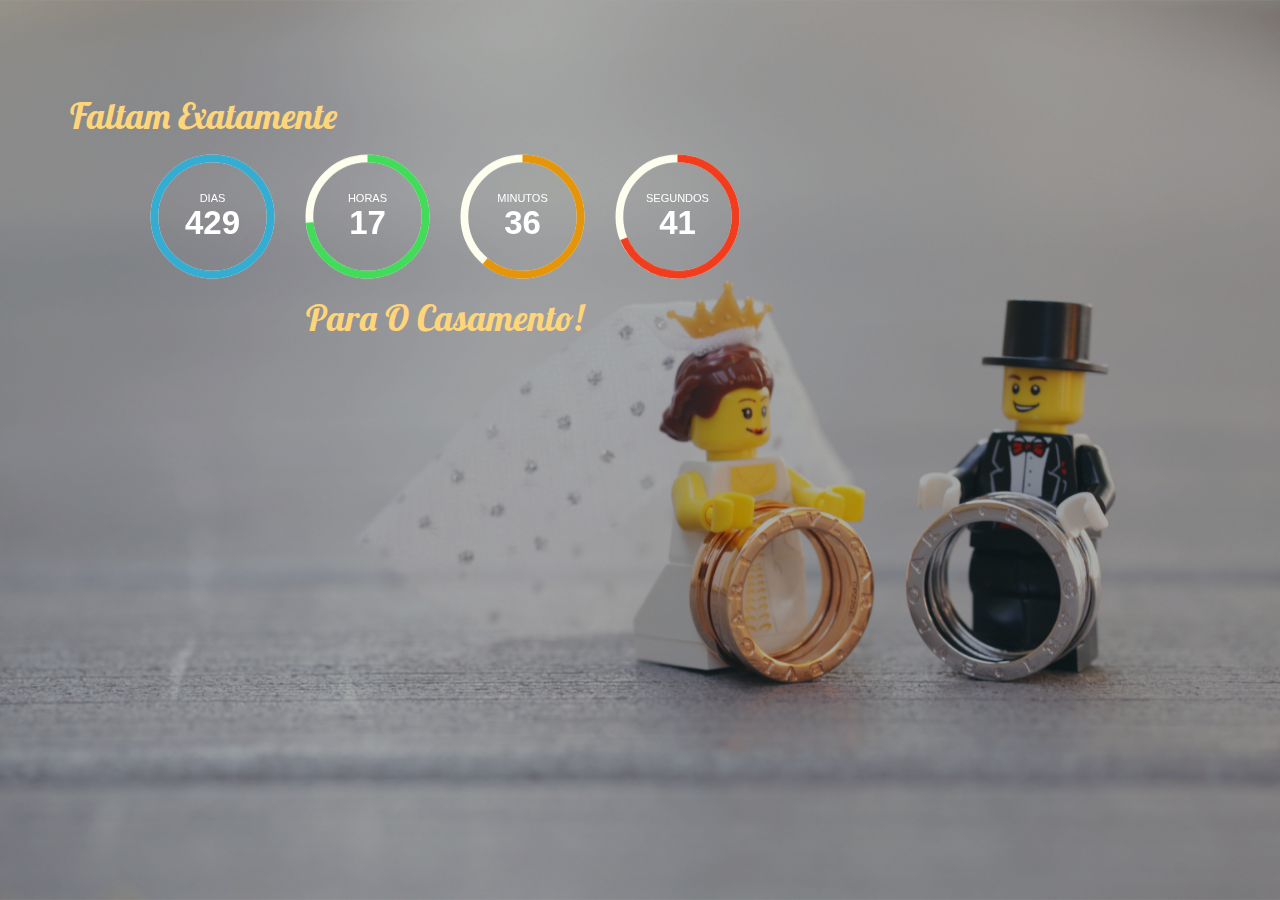
<file: troia/helena.html>
<!DOCTYPE html>
<html>
  <head>
    <meta charset="UTF-8">
    <title>A Data</title>
    <meta name="description" content="A Data - hotsite">
    <meta name="author" content="roberzguerra">
    <meta name="authorUrl" content="https://www.facebook.com/roberzguerra">

    <!-- Mobile Specific Meta -->
    <meta name="viewport" content="width=device-width, initial-scale=1.0">
    <!--[if IE]><meta http-equiv='X-UA-Compatible' content='IE=edge,chrome=1'><![endif]-->

    <!-- Bootstrap -->
    <link href="assets/css/bootstrap.css" rel="stylesheet">

    <!-- Custom stylesheet -->
    <link rel="stylesheet" href="assets/css/style.css">
    <link rel="stylesheet" href="assets/css/responsive.css">
    <link rel="stylesheet" href="assets/css/TimeCircles.css">

    <!-- Font Awesome -->
    <link href="http://maxcdn.bootstrapcdn.com/font-awesome/4.2.0/css/font-awesome.min.css" rel="stylesheet">

    <!-- Added google font -->
    <link href='http://fonts.googleapis.com/css?family=Lato:400,700|Lobster|Roboto+Slab:400,700' rel='stylesheet' type='text/css'>

    <!--Fav and touch icons-->
    <link rel="shortcut icon" href="assets/images/icons/favicon.ico">
    <link rel="apple-touch-icon" href="assets/images/icons/apple-touch-icon.png">
    <link rel="apple-touch-icon" sizes="72x72" href="assets/images/icons/apple-touch-icon-72x72.png">
    <link rel="apple-touch-icon" sizes="114x114" href="assets/images/icons/apple-touch-icon-114x114.png">

	<!--[if IE 9]>
    	<link rel="stylesheet" href="assets/css/ie9.css">
    <![endif]-->

    <!-- HTML5 Shim and Respond.js IE8 support of HTML5 elements and media queries -->
    <!-- WARNING: Respond.js doesn't work if you view the page via file:// -->
    <!--[if lt IE 9]>
      <script src="https://oss.maxcdn.com/libs/html5shiv/3.7.0/html5shiv.js"></script>
      <script src="https://oss.maxcdn.com/libs/respond.js/1.3.0/respond.min.js"></script>
    <![endif]-->
  </head>
 <body>
 <div class="bg">
	 <div class="bg-color">
		  <div class="container content">

				<div class="row">
					<div class="sun clearfix">
						<div class="col-sm-12">
						   <h1>Faltam exatamente</h1>
						   <!--
               <h3>...</h3>
						   <h2>...</h2>
               -->
						</div>
						<!--
            <div id="left-block" class="col-sm-4 text-center">
							<img class="img-responsive" src="assets/images/tab.png" alt="tab"/>
						</div>
             -->
						<div id="right-block" class="col-sm-8">
							<div class="row">
							   <div class="col-sm-offset-1 col-sm-10">
									<div class="timing">
										<div id="count-down" data-date="2025-05-23 00:00:00">

										</div>
                    <h1 style="text-align:center;">para O Casamento!</h1>
									</div>
									<!-- /.timing -->
							   </div>

							</div>

              <!--
							<div class="row">
							  <div class="col-sm-offset-2 col-sm-8">
								<p class="alert-success"></p>
								<p class="alert-warning"></p>
								<form class="newsletter-signup" role="form">
								  <div class="input-group">
  									<input type="email" class="form-control" id="email" placeholder="contact@yourdomain.com" required>
  									<span class="input-group-btn">
  									  <input type="submit" class="btn btn-default btn-sand" value="subscribe">
  									</span>
								  </div>
								</form>
							  </div>
							</div>
              -->

              <!--
							<p class="followus"></p>
							<ul class="social-icon">
								<li><a href=""><i class="fa fa-camera-retro"></i></a></li>
								<li><a href=""><i class="fa fa-facebook"></i></a></li>
								<li><a href=""><i class="fa fa-twitter"></i></a></li>
								<li><a href=""><i class="fa fa-youtube-square"></i></a></li>
							</ul>
              -->

						</div>
					</div>
				</div>
			</div>
			<!-- .container end here -->
	 </div>
 </div>



    <!-- jQuery (necessary for Bootstrap's JavaScript plugins) -->
    <script src="https://ajax.googleapis.com/ajax/libs/jquery/1.11.1/jquery.min.js"></script>
    <!-- Include all compiled plugins (below), or include individual files as needed -->
    <script src="assets/js/bootstrap.min.js"></script>
    <script src="assets/js/TimeCircles.js"></script>
    <script src="assets/js/jquery.ajaxchimp.min.js"></script>
    <script src="assets/js/script.js"></script>
    <script src="assets/js/jquery.placeholder.js"></script>
    <script type="text/javascript">
    	$(function() {
				// Invoke the plugin
				$('input, textarea').placeholder();
			});
    </script>
    <script>
      $("#count-down").TimeCircles(
       {
           circle_bg_color: "#fefeee",
           use_background: true,
           bg_width: 1.0,
           fg_width: 0.05,
           text_size: 0.07,
           time: {
                Days: { text: "Dias", color: "#35ACD1" },
                Hours: { text: "Horas", color: "#42DC5A" },
                Minutes: { text: "Minutos", color: "#E59509" },
                Seconds: { text: "Segundos", color: "#F13D1D" }, //color: "#fefeee"
            }
       }
    );

    </script>

  </body>
</html>
</file>
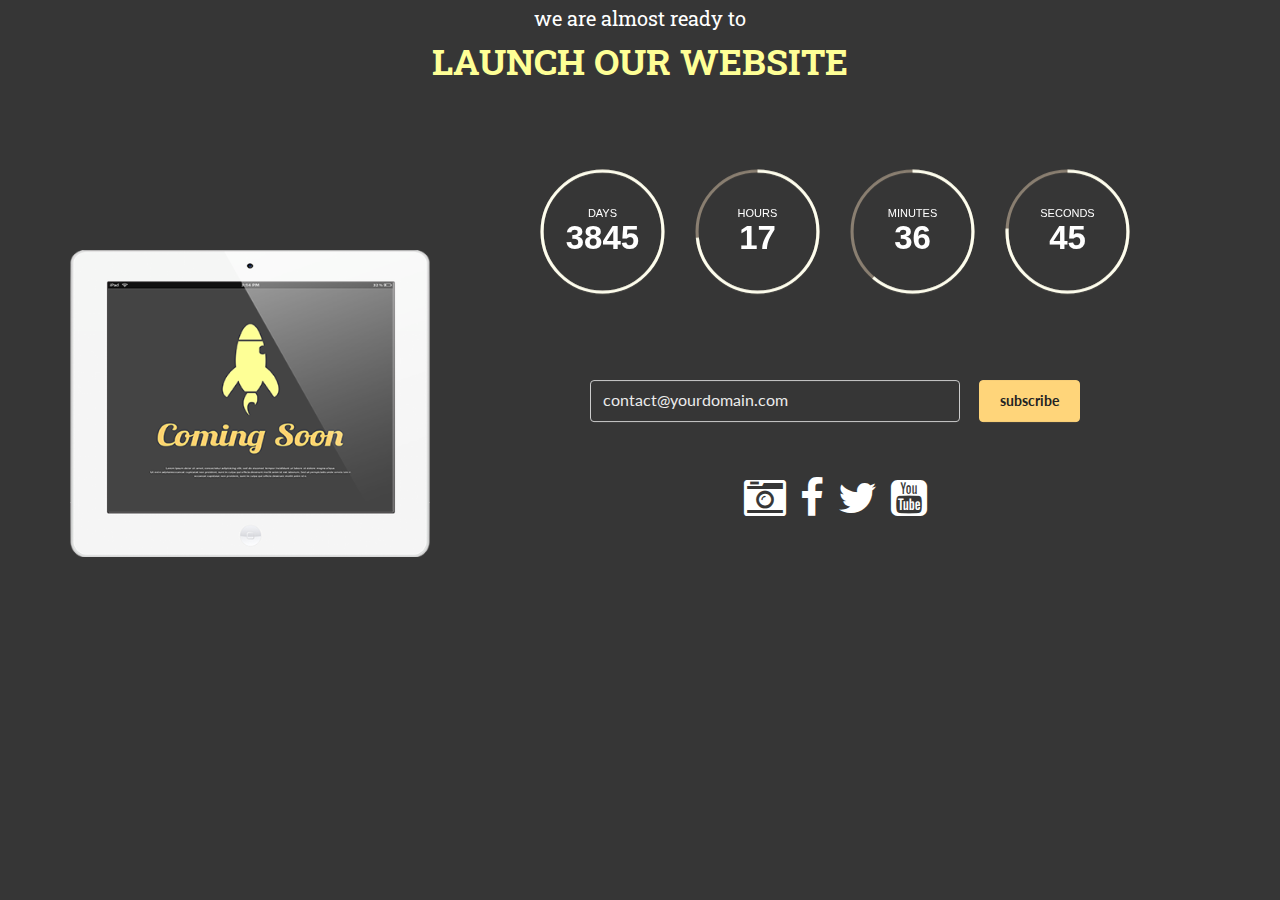
<file: troia/index-solid.html>
<!DOCTYPE html>
<html>
  <head>    
    <meta charset="UTF-8">
    <title>Sunrise - Responsive HTML5 Coming Soon Template</title>
    <meta name="description" content="Free Responsive HTML5 CSS3 Coming Soon Template by CodePassenger">
    <meta name="author" content="CodePassenger">
    <meta name="authorUrl" content="http://CodePassenger.Com">
    
    <!-- Mobile Specific Meta -->   
    <meta name="viewport" content="width=device-width, initial-scale=1.0">
    <!--[if IE]><meta http-equiv='X-UA-Compatible' content='IE=edge,chrome=1'><![endif]-->

    <!-- Bootstrap -->
    <link href="assets/css/bootstrap.css" rel="stylesheet">

    <!-- Custom stylesheet -->
    <link rel="stylesheet" href="assets/css/style.css">
    <link rel="stylesheet" href="assets/css/responsive.css">
    <link rel="stylesheet" href="assets/css/TimeCircles.css">

    <!-- Font Awesome -->
    <link href="http://maxcdn.bootstrapcdn.com/font-awesome/4.2.0/css/font-awesome.min.css" rel="stylesheet">

    <!-- Added google font -->
    <link href='http://fonts.googleapis.com/css?family=Lato:400,700|Lobster|Roboto+Slab:400,700' rel='stylesheet' type='text/css'>

    <!--Fav and touch icons-->
    <link rel="shortcut icon" href="assets/images/icons/favicon.ico">
    <link rel="apple-touch-icon" href="assets/images/icons/apple-touch-icon.png">
    <link rel="apple-touch-icon" sizes="72x72" href="assets/images/icons/apple-touch-icon-72x72.png">
    <link rel="apple-touch-icon" sizes="114x114" href="assets/images/icons/apple-touch-icon-114x114.png">

	<!--[if IE 9]> 
    	<link rel="stylesheet" href="assets/css/ie9.css">
    <![endif]-->

    <!-- HTML5 Shim and Respond.js IE8 support of HTML5 elements and media queries -->
    <!-- WARNING: Respond.js doesn't work if you view the page via file:// -->
    <!--[if lt IE 9]>
      <script src="https://oss.maxcdn.com/libs/html5shiv/3.7.0/html5shiv.js"></script>
      <script src="https://oss.maxcdn.com/libs/respond.js/1.3.0/respond.min.js"></script>
    <![endif]-->
  </head>
 <body>
 <div class="sun-content">
      <div class="container content">
 
            <div class="row">
                <div class="sun clearfix">
                    <div class="col-sm-12">
                       <h1>sunrise</h1>
                       <h3>we are almost ready to</h3>
                       <h2>launch our website</h2>        
                    </div>
                    <div id="left-block" class="col-sm-4 text-center">
                        <img class="img-responsive" src="assets/images/tab.png" alt="tab"/>
                    </div>
                    <div id="right-block" class="col-sm-8">
                        <div class="row">
                           <div class="col-sm-offset-1 col-sm-10">
                                <div class="timing">
                                    <div id="count-down" data-date="2016-01-15 00:00:00">
                                        
                                    </div>
                                </div>
                                <!-- /.timing -->
                           </div>
                        </div>
                        <div class="row">
                          <div class="col-sm-offset-2 col-sm-8">
							<p class="alert-success"></p>
							<p class="alert-warning"></p>
                            <form class="newsletter-signup" role="form">
                              <div class="input-group">
                                <input type="email" class="form-control" id="email" placeholder="contact@yourdomain.com" required>
                                <span class="input-group-btn">
                                  <input type="submit" class="btn btn-default btn-sand" value="subscribe">
                                </span>
                              </div><!-- /input-group -->
                            </form>
                          </div>
                        </div>                    
                        <p class="followus"></p>
                        <ul class="social-icon">
                            <li><a href=""><i class="fa fa-camera-retro"></i></a></li>
                            <li><a href=""><i class="fa fa-facebook"></i></a></li>
                            <li><a href=""><i class="fa fa-twitter"></i></a></li>
                            <li><a href=""><i class="fa fa-youtube-square"></i></a></li>
                        </ul>              
                    </div>
                </div>
            </div>
        </div>
        <!-- .container end here -->
 </div>
   
    

    <!-- jQuery (necessary for Bootstrap's JavaScript plugins) -->
    <script src="https://ajax.googleapis.com/ajax/libs/jquery/1.11.1/jquery.min.js"></script>
    <!-- Include all compiled plugins (below), or include individual files as needed -->
    <script src="assets/js/bootstrap.min.js"></script>
    <script src="assets/js/TimeCircles.js"></script>
    <script src="assets/js/jquery.ajaxchimp.min.js"></script>
    <script src="assets/js/script.js"></script>
    <script src="assets/js/jquery.placeholder.js"></script>
    <script type="text/javascript">
    	$(function() {
				// Invoke the plugin
				$('input, textarea').placeholder();
			});
    </script>
    <script>
      $("#count-down").TimeCircles(
       {   
           circle_bg_color: "#8a7f71",
           use_background: true,
           bg_width: 1.0,
           fg_width: 0.02,
           time: {
                Days: { color: "#fefeee" },
                Hours: { color: "#fefeee" },
                Minutes: { color: "#fefeee" },
                Seconds: { color: "#fefeee" }
            }
       }
    );

    </script>
    
  </body>
</html>
</file>
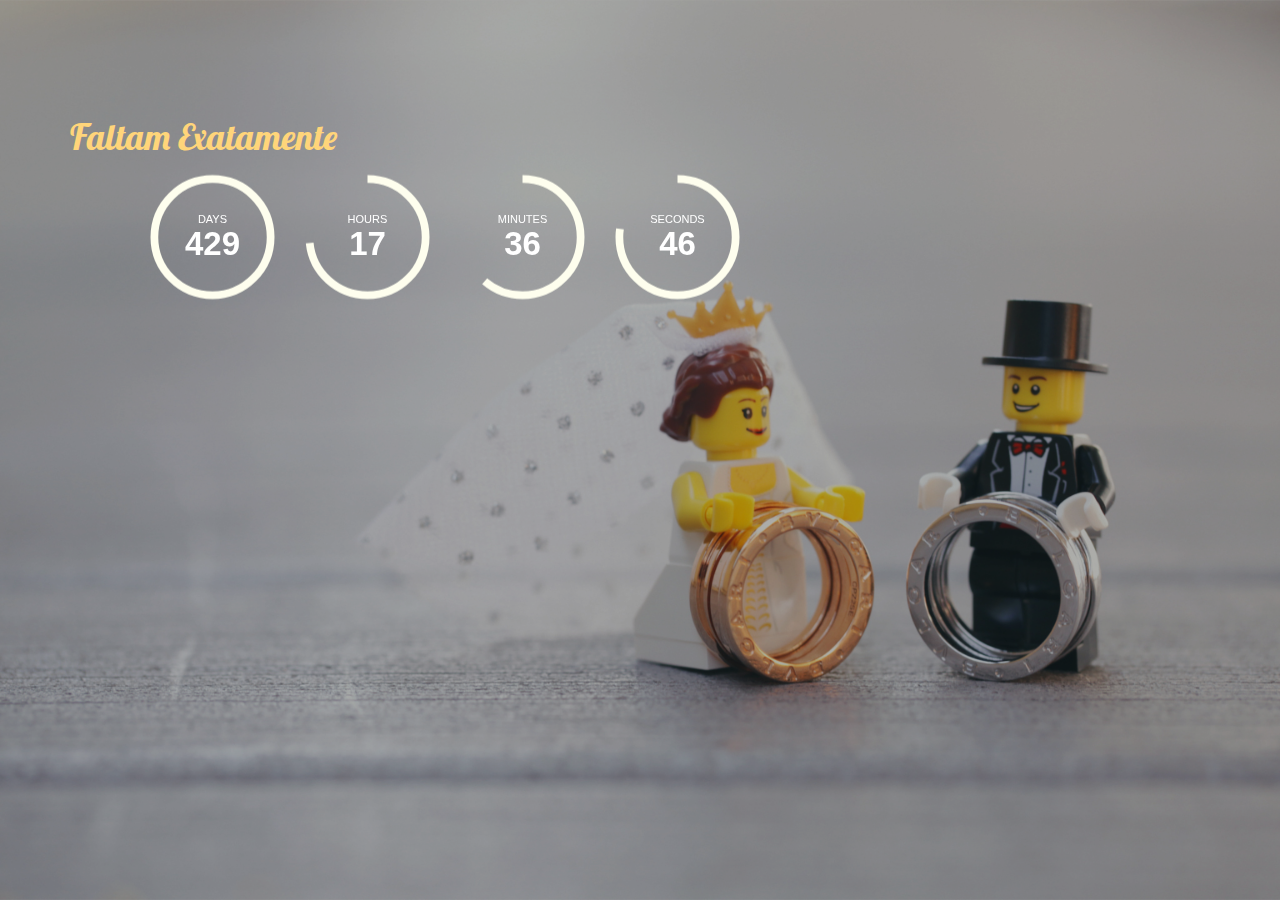
<file: troia/index_old.html>
<!DOCTYPE html>
<html>
  <head>
    <meta charset="UTF-8">
    <title>A Data</title>
    <meta name="description" content="A Data - hotsite">
    <meta name="author" content="roberzguerra">
    <meta name="authorUrl" content="https://www.facebook.com/roberzguerra">

    <!-- Mobile Specific Meta -->
    <meta name="viewport" content="width=device-width, initial-scale=1.0">
    <!--[if IE]><meta http-equiv='X-UA-Compatible' content='IE=edge,chrome=1'><![endif]-->

    <!-- Bootstrap -->
    <link href="assets/css/bootstrap.css" rel="stylesheet">

    <!-- Custom stylesheet -->
    <link rel="stylesheet" href="assets/css/style.css">
    <link rel="stylesheet" href="assets/css/responsive.css">
    <link rel="stylesheet" href="assets/css/TimeCircles.css">

    <!-- Font Awesome -->
    <link href="http://maxcdn.bootstrapcdn.com/font-awesome/4.2.0/css/font-awesome.min.css" rel="stylesheet">

    <!-- Added google font -->
    <link href='http://fonts.googleapis.com/css?family=Lato:400,700|Lobster|Roboto+Slab:400,700' rel='stylesheet' type='text/css'>

    <!--Fav and touch icons-->
    <link rel="shortcut icon" href="assets/images/icons/favicon.ico">
    <link rel="apple-touch-icon" href="assets/images/icons/apple-touch-icon.png">
    <link rel="apple-touch-icon" sizes="72x72" href="assets/images/icons/apple-touch-icon-72x72.png">
    <link rel="apple-touch-icon" sizes="114x114" href="assets/images/icons/apple-touch-icon-114x114.png">

	<!--[if IE 9]>
    	<link rel="stylesheet" href="assets/css/ie9.css">
    <![endif]-->

    <!-- HTML5 Shim and Respond.js IE8 support of HTML5 elements and media queries -->
    <!-- WARNING: Respond.js doesn't work if you view the page via file:// -->
    <!--[if lt IE 9]>
      <script src="https://oss.maxcdn.com/libs/html5shiv/3.7.0/html5shiv.js"></script>
      <script src="https://oss.maxcdn.com/libs/respond.js/1.3.0/respond.min.js"></script>
    <![endif]-->
  </head>
 <body>
 <div class="bg">
	 <div class="bg-color">
		  <div class="container content">

				<div class="row">
					<div class="sun clearfix">
						<div class="col-sm-12">
						   <h1>Faltam exatamente</h1>
						   <!--
               <h3>...</h3>
						   <h2>...</h2>
               -->
						</div>
						<!--
            <div id="left-block" class="col-sm-4 text-center">
							<img class="img-responsive" src="assets/images/tab.png" alt="tab"/>
						</div>
             -->
						<div id="right-block" class="col-sm-8">
							<div class="row">
							   <div class="col-sm-offset-1 col-sm-10">
									<div class="timing">
										<div id="count-down" data-date="2025-05-23 00:00:00">

										</div>
									</div>
									<!-- /.timing -->
							   </div>
							</div>

              <!--
							<div class="row">
							  <div class="col-sm-offset-2 col-sm-8">
								<p class="alert-success"></p>
								<p class="alert-warning"></p>
								<form class="newsletter-signup" role="form">
								  <div class="input-group">
  									<input type="email" class="form-control" id="email" placeholder="contact@yourdomain.com" required>
  									<span class="input-group-btn">
  									  <input type="submit" class="btn btn-default btn-sand" value="subscribe">
  									</span>
								  </div>
								</form>
							  </div>
							</div>
              -->

              <!--
							<p class="followus"></p>
							<ul class="social-icon">
								<li><a href=""><i class="fa fa-camera-retro"></i></a></li>
								<li><a href=""><i class="fa fa-facebook"></i></a></li>
								<li><a href=""><i class="fa fa-twitter"></i></a></li>
								<li><a href=""><i class="fa fa-youtube-square"></i></a></li>
							</ul>
              -->

						</div>
					</div>
				</div>
			</div>
			<!-- .container end here -->
	 </div>
 </div>



    <!-- jQuery (necessary for Bootstrap's JavaScript plugins) -->
    <script src="https://ajax.googleapis.com/ajax/libs/jquery/1.11.1/jquery.min.js"></script>
    <!-- Include all compiled plugins (below), or include individual files as needed -->
    <script src="assets/js/bootstrap.min.js"></script>
    <script src="assets/js/TimeCircles.js"></script>
    <script src="assets/js/jquery.ajaxchimp.min.js"></script>
    <script src="assets/js/script.js"></script>
    <script src="assets/js/jquery.placeholder.js"></script>
    <script type="text/javascript">
    	$(function() {
				// Invoke the plugin
				$('input, textarea').placeholder();
			});
    </script>
    <script>
      $("#count-down").TimeCircles(
       {
           circle_bg_color: "#8a7f71",
           use_background: false,
           bg_width: 1.0,
           fg_width: 0.05,
           text_size: 0.07,
           time: {
                Days: { color: "#fefeee" },
                Hours: { color: "#fefeee" },
                Minutes: { color: "#fefeee" },
                Seconds: { color: "#fefeee" },
            }
       }
    );

    </script>

  </body>
</html>
</file>
<file: rover/assets/css/ie8.css>
/*
	Prologue by HTML5 UP
	html5up.net | @n33co
	Free for personal and commercial use under the CCA 3.0 license (html5up.net/license)
*/

/* Section/Article */

	section > .last-child, section.last-child, article > .last-child, article.last-child {
		margin-bottom: 0;
	}

/* Form */

	form input[type="text"],
	form input[type="email"],
	form input[type="password"],
	form select,
	form textarea {
		-ms-behavior: url("assets/js/ie/PIE.htc");
	}

/* Button */

	input[type="button"],
	input[type="submit"],
	input[type="reset"],
	button,
	.button {
		-ms-behavior: url("assets/js/ie/PIE.htc");
	}

/* Header */

	#nav ul li a {
		color: #888;
	}

		#nav ul li a.active {
			background: #1C2022;
		}

	#headerToggle .toggle {
		background-color: #888;
	}

/* Main */

	#main > section.cover {
		background-position: auto;
		-ms-behavior: url("assets/js/ie/backgroundsize.min.htc");
	}
</file>
<file: rover/assets/css/ie9.css>
/*
	Prologue by HTML5 UP
	html5up.net | @n33co
	Free for personal and commercial use under the CCA 3.0 license (html5up.net/license)
*/

/* Button */

	input[type="button"],
	input[type="submit"],
	input[type="reset"],
	button,
	.button {
		background-image: url("images/ie/grad0-15.svg");
	}
</file>
<file: troia/assets/css/style.css>
/*
========================================================================
This css file will over write bootstarp css
----------------------------------------------------------------------
========================================================================
*/

/*
========================================================================
Index
------------------------------------------------------------------------

# - 1.0 - General styles

# - 2.0 - Left-blcok styles

# - 3.0 - Right-block styles
# - 3.1 - Count down styles
# - 3.2 - Contact styles
# - 3.3 - Social-icon styles

# - 4.0 - layout styles

*/

/*
========================================================================
# 1.0 - General styles
------------------------------------------------------------------------
*/
body, html {
  font-family: 'Lato', sans-serif;
  font-weight: normal;
  font-size: 16px;
  background: #f8faeb;
  color: #3a3a3a;
  height: 100%;
}
h1, h2, h3, h4, h5, h6 {
	padding-bottom: 5px;
	color: #3d5054;
	line-height: 1em;
	font-weight: normal;
	margin: 0 0 10px;
}
h1 {
	font-family: 'Lobster', cursive;
	text-transform: capitalize;
	color: #ffd57a;
	margin-bottom: 65px;
}
h2 {
	font-family: 'Roboto Slab', serif;
	font-weight: 700;
	color: #feff96;
	text-transform: uppercase;
}
h3 {
	font-family: 'Roboto Slab', serif;
	font-weight: 400;
	color: #fff;
}

h1 { font-size: 45px;}
h2 { font-size: 36px;}
h3 { font-size: 20px;}
h4 { font-size: 18px;}
h5 { font-size: 16px;}
h6 { font-size: 14px;}

p {

	font-weight: normal;
}

a {color: #1b727b}
a:hover {color: #416467; text-decoration: none;}
a:active {color: #416467;}

.form-horizontal:after,
.form-horizontal:before {
	content: "";
	display: table;
}
.form-horizontal:after,
.form-horizontal:before
 {
	clear: both;
}

/*--------------------------------------
     Background image
----------------------------------------*/

.bg {
	/*background: url(../images/bg.jpg)  no-repeat center center;*/
  background: url(../../images/wedding_01.jpg)  no-repeat center center;
    -webkit-background-size: cover;
       -moz-background-size: cover;
         -o-background-size: cover;
            background-size: cover;
    height: 100%;
	position: relative;
	text-align:center;
}


.bg-color
 {
    background-color: rgba(0, 0, 0, 0.3);
    width: 100%;
    height: 100%;
}


/*--------------------------------------
# 2.0 left-block style start here
----------------------------------------*/

.rocket-block {
	text-align:center;
	padding: 0px 40px 0;
}
.rocket-block img {
	margin-top: 15px;
	margin-bottom: 15px;
}
.rocket-block .img-thumbnail {
	background:#fff;
}





/*--------------------------------------
# 3.0  Right-block style start here
----------------------------------------*/

.right-block {
	 background: #f8faeb;
}
.contact-block {
	text-align: center;
	padding: 0px 40px;
}
.contact-block h2 {
	color: #3a3a3a;
	margin-bottom: 70px;
	text-transform: inherit;
}
.contact-block .para {
	margin-bottom: 70px;
}
.contact-block .para span {
	font-weight: bold;
	color: #1b727b;
}

}
/*--------------------------------------
# - 3.1 Countdown section style start here
----------------------------------------*/

.timing {
	margin-top: 30px;
}
.time_circles > div > h4 {
	color: #fff;
}
.time_circles > div > span {
	color: #fff;
}
/*----------------------------------------
# - 3.2 contact section style
------------------------------------------
*/
.contact-block .label {
	display: inline-block;
	color: #3a3a3a;
	margin-bottom: 25px;
	font-size: 16px;
}
.contact-block form {
	margin-bottom: 75px;
}
.content .form-control,
.contact-block .form-control {
	width: 95%;
	height: 42px;
	padding: 10px 12px;
	border-radius: 4px;
}
.contact-block .form-control:focus {
	border-color: #417378;
	-webkit-box-shadow: inset 0 1px 1px rgba(0,0,0,.075),0 0 8px rgba(65, 115, 120, .6);
	-moz-box-shadow: inset 0 1px 1px rgba(0,0,0,.075),0 0 8px rgba(65, 115, 120, .6);
	box-shadow: inset 0 1px 1px rgba(0,0,0,.075),0 0 8px rgba(65, 115, 120, .6);
}


.contact-block .input-group-btn {
	border-radius: 4px;
}

.form-control::-moz-placeholder {
  color: #3a3a3a;
  opacity: 1;
  font-size: 16px;
  line-height: 1;
}
.form-control:-ms-input-placeholder {
  color: #3a3a3a;
  font-size: 16px;
  line-height: 1;
}
.form-control::-webkit-input-placeholder {
  color: #3a3a3a;
  font-size: 16px;
  line-height: 1;
}

.sun .btn-sand,
.contact-block .btn-sand {
	color: #fff;
	padding: 10px 20px;
}
.contact-block .btn-sand {
	background: #417378;
}
.contact-block .btn-sand:hover {
    background: #416467;
    color: #fff;
}
.sun .input-group-btn:last-child>.btn-sand,
.sun .input-group .form-control:first-child,
.contact-block .input-group-btn:last-child>.btn-sand,
.contact-block .input-group .form-control:first-child {
	border-radius: 4px;
}


.content .alert-success {

	background-color: transparent;
	color: #ffffff;
	display: none;
}
.content .alert-warning {
	background-color: transparent;
	color: #ffffff;
	display: none;
}

.followus {
    font-family: 'Roboto Slab', serif;
    font-size: 18px;
	color: #fff;
	margin:0 0 45px;
}

/*---------------------------------------------------
# - 3.3        social-icon style
-----------------------------------------------------*/

.social-icon {
	list-style: none;
	padding:0;
}
.social-icon li {
    display: inline-block;
    margin: 0 5px;
    font-size: 42px;
}
.social-icon li a{
    color: #53544f;
}
.social-icon li a:hover {
	color: #2D2D2A;
}


/*
------------------------------------------------------
# 4.0          layout style
------------------------------------------------------
*/

.sun-content {
	text-align:center;
	background: #363636;
}
.sun h1 {
	font-size: 36px;
	margin-bottom: 48px;
}
.sun h2 {
	margin-bottom:70px
}
.sun .timing {
	margin-top:0;
	margin-bottom: 65px;
}
.sun .form-control {
	background: #363636;
}
.sun .form-control:focus {
	color: #fff;
	border-color: #363636;
	-webkit-box-shadow: inset 0 1px 1px rgba(0,0,0,.075),0 0 8px rgba(255, 255, 255, .6);
	-moz-box-shadow: inset 0 1px 1px rgba(0,0,0,.075),0 0 8px rgba(255, 255, 255, .6);
	box-shadow: inset 0 1px 1px rgba(0,0,0,.075),0 0 8px rgba(255, 255, 255, .6);
}
.sun .btn-sand {
	color: #232323;
	background: #ffd57a;
	border-color: #ffd57a;
	font-weight: bold;
}
.sun .btn-sand:hover {
	background:#F7B72D;
	border-color:#F7B72D;
}
.sun .btn-sand:focus {
	border-color:#F7B72D;
	outline: none;
}
.sun .form-control::-moz-placeholder {
  color: #ececec;
}
.sun .form-control:-ms-input-placeholder {
  color: #ececec;
}
.sun .form-control::-webkit-input-placeholder {
  color: #ececec;
}
.sun ul.social-icon li a {
	color: #fff;
}


.top-menu {
	top:5px;
}
.mid-menu {
	top: 15px;
}
.bottom-menu {
	top: 25px;
}
.top-animate {
  top: 16px !important;
  -webkit-transform: rotate(45deg);
  transform: rotate(45deg);
}
.mid-animate { opacity: 0;}
.bottom-animate {
  top: 16px !important;
  -webkit-transform: rotate(-225deg);
  transform: rotate(-225deg);
}
section ul,
section ul li {
	list-style:none;
	margin:0;
	padding:0;
	font-size:30px;
	text-transform:capitalize;
}
nav {
	text-align:center;
	background: rgba(255,255,255,.9);
	position:fixed;
	top:0px;
	left:0px;
	right: 0px;
	bottom: 0px;
	display:none;
	z-index: 300;
}
nav section {
	margin-top: 15%;
}


/* #############################################################################
CSS rewrite */
.sun {
  top: 28%;
}
.sun h1 {
  font-size: 36px;
  margin-bottom: 0;
  text-align: left;

}
</file>
<file: troia/assets/css/responsive.css>
/*
--------------------TO MAKE RESPONSIVE----------------------------------
---------------------------------------------------------------------- */

@media screen and (min-width: 768px) {
  .content,
  .content .row,
  .content .row .left-block,
  .content .row .right-block,
  .sun-content
   {
    height: 100%;
  }
  .rocket-block, .contact-block {
    position: relative;
    /*top: 50%;*/
    -webkit-transform: translateY(-50%);
       -moz-transform: translateY(-50%);
        -ms-transform: translateY(0%);
         -o-transform: translateY(0%);
            transform: translateY(-50%);
  }
  .sun {
    position: relative;
    /*top: 50%;*/
    -webkit-transform: translateY(-48%);
       -moz-transform: translateY(-50%);
        -ms-transform: translateY(0%);
         -o-transform: translateY(0%);
            transform: translateY(-50%);
  }

  .sun img {
	  position:relative;
	  bottom:-96px;
  }

/*--------targetting the opera----------*/

  x:-o-prefocus, .rocket-block {
    top: 30%;
    transform: translateY(-30%);
  }
  x:-o-prefocus, .contact-block {
    top: 30%;
    transform: translateY(-30%);
  }
  x:-o-prefocus .sun {
	  position:relative;
	  top:50%;
	  transform: translateY(-50%);
  }
}

/*------targetting the IE10 and above------*/
@media screen and (-ms-high-contrast: active), (-ms-high-contrast: none) {
   /* IE10+ specific styles go here */
   .rocket-block, .contact-block {
        top: 10%;
        transform: translateY(0%);
     }
	.sun {
		position:relative;
	  top:50%;
	  transform: translateY(-50%);
	 }
}

@media screen and (max-width: 768px) {
	body { height: auto;}
  .left-block, .right-block {
    overflow: hidden;
  }
  .contact-block, .rocket-block {
    margin-top: 60px;
  }
  .contact-block .col-sm-6:first-child .form-control {
    margin-bottom: 15px;
  }
  .sun-content {
	  padding-top: 50px;
  }
  .sun img {
	  display:inline;
	  margin-bottom:15px;
  }
  .menu.m-control a {
	  border-radius:0;
	  border:none;
	  background:none;
  }
}
@media screen and (max-width: 480px) {
  h2 {
    font-size: 28px;
  }
  .contact-block h2 {
    margin-bottom: 30px;
  }
  .contact-block .para {
    margin-bottom: 40px;
  }
  .contact-block form {
    margin-bottom: 50px;
  }
  .contact-block .form-control {
    line-height: 1;
  }
  .form-control::-moz-placeholder {
    font-size: 10px;
    line-height: 2;
  }
.form-control:-ms-input-placeholder {
    font-size: 10px;
    line-height: 2;
  }
.form-control::-webkit-input-placeholder {
    font-size: 10px;
    line-height: 2;
  }
  .rocket-block h1 {
    margin-bottom:20px;
  }
  .timing {
    margin-top: 22px;
  }
  .social-icon li {
    font-size: 30px;
  }
}
</file>
<file: troia/assets/css/TimeCircles.css>
/**
 *	This element is created inside your target element
 *	It is used so that your own element will not need to be altered
 **/
.time_circles {
    position: relative;
    width: 100%;
    height: 100%;
}

/**
 *	This is all the elements used to house all text used
 * in time circles
 **/
.time_circles > div {
    position: absolute;
    text-align: center;
}

/**
 *	Titles (Days, Hours, etc)
 **/
.time_circles > div > h4 {
    margin: 0px;
    padding: 0px;
    text-align: center;
    text-transform: uppercase;
    font-family: 'Century Gothic', Arial;
}

/**
 *	Time numbers, ie: 12
 **/
.time_circles > div > span {
    display: block;
    width: 100%;
    text-align: center;
    font-family: 'Century Gothic', Arial;
    font-size: 300%;
    margin-top: 0.4em;
    font-weight: bold;
}
</file>
<file: troia/assets/css/ie9.css>
@charset "utf-8";
/* CSS Document */

.rocket-block, .contact-block, .mock {
     top: 10%;
     transform: translateY(0%);
}
</file>
<file: fonts/gotham/font.css>
@font-face {
  font-family: 'Gotham';
  src: url('https://roberzguerra.github.io/fonts/gotham/Gotham-Bold.eot'); /* IE9 Compat Modes */
  src: url('https://roberzguerra.github.io/fonts/gotham/Gotham-Bold.eot?#iefix') format('embedded-opentype'), /* IE6-IE8 */
     url('https://roberzguerra.github.io/fonts/gotham/Gotham-Bold.woff') format('woff'), /* Modern Browsers */
     url('https://roberzguerra.github.io/fonts/gotham/Gotham-Bold.ttf')  format('truetype'); /* Safari, Android, iOS */
     /*url('fonts/Gotham-Bold.svg#svgFontName') format('svg'); /* Legacy iOS */
   font-weight: 700;
   font-style: normal;
 }

@font-face {
  font-family: 'Gotham';
  src: url('https://roberzguerra.github.io/fonts/gotham/Gotham-Medium.eot'); /* IE9 Compat Modes */
  src: url('https://roberzguerra.github.io/fonts/gotham/Gotham-Medium.eot?#iefix') format('embedded-opentype'), /* IE6-IE8 */
     url('https://roberzguerra.github.io/fonts/gotham/Gotham-Medium.woff') format('woff'), /* Modern Browsers */
     url('https://roberzguerra.github.io/fonts/gotham/Gotham-Medium.ttf')  format('truetype'); /* Safari, Android, iOS */
     /*url('fonts/Gotham-Medium.svg#svgFontName') format('svg'); /* Legacy iOS */
   font-weight: 400;
   font-style: normal;
 }

@font-face {
  font-family: 'Gotham';
  src: url('https://roberzguerra.github.io/fonts/gotham/Gotham-Light.eot'); /* IE9 Compat Modes */
  src: url('https://roberzguerra.github.io/fonts/gotham/Gotham-Light.eot?#iefix') format('embedded-opentype'), /* IE6-IE8 */
     url('https://roberzguerra.github.io/fonts/gotham/Gotham-Light.woff') format('woff'), /* Modern Browsers */
     url('https://roberzguerra.github.io/fonts/gotham/Gotham-Light.ttf')  format('truetype'); /* Safari, Android, iOS */
     /*url('fonts/Gotham-Thin.svg#svgFontName') format('svg'); /* Legacy iOS */
   font-weight: 300;
   font-style: normal;
 }



.font-gotham {
	font-family: 'Gotham' !important;
}

/* Font downloaded from FontsForWeb.com */
</file>
<file: fonts/gotham_book/font.css>
@font-face {
	font-family: 'GothamBook';
	src: url('https://roberzguerra.github.io/fonts/gotham_book/GothamBook.eot');
	src: local('GothamBook'), url('https://roberzguerra.github.io/fonts/gotham_book/GothamBook.woff') format('woff'), url('https://roberzguerra.github.io/fonts/gotham_book/GothamBook.ttf') format('truetype');
}
/* use this class to attach this font to any element i.e. <p class="fontsforweb_fontid_10146">Text with this font applied</p> */
.fontsforweb_fontid_10146 {
	font-family: 'GothamBook' !important;
}

/* Font downloaded from FontsForWeb.com */
</file>
<file: fonts/gotham_light/font.css>
@font-face {
	font-family: 'GothamLight';
	src: url('https://roberzguerra.github.io/fonts/gotham_light/GothamLight.eot');
	src: local('GothamLight'), url('https://roberzguerra.github.io/fonts/gotham_light/GothamLight.woff') format('woff'), url('https://roberzguerra.github.io/fonts/gotham_light/GothamLight.ttf') format('truetype');
}
/* use this class to attach this font to any element i.e. <p class="fontsforweb_fontid_4008">Text with this font applied</p> */
.fontsforweb_fontid_4008 {
	font-family: 'GothamLight' !important;
}

/* Font downloaded from FontsForWeb.com */
</file>
<file: starwars/assets/css/prologue.css>
@import url(http://fonts.googleapis.com/css?family=News+Cycle:400,700);
html,
body {
  width: 100%;
  height: 100%;
  font: 700 1em "News Cycle", sans-serif;
  letter-spacing: .15em;
  color: #ff6;
  background: #000;
  overflow: hidden;
  margin: 0;
}

.starwars section {
  position: absolute;
  top: 45%;
  left: 50%;
  z-index: 1;
}
.starwars .start {
  font-size: 200%;
  width: 14em;
  margin: -4em 0 0 -7em;
  text-align: center;
  cursor: pointer;
}
.starwars .start span {
  color: #4bd5ee;
}
.starwars .intro {
  width: 15em;
  margin: 0 0 0 -7.5em;
  font-size: 200%;
  font-weight: 400;
  color: #4bd5ee;
  opacity: 0;
  -webkit-animation: intro 6s ease-out 1s;
          animation: intro 6s ease-out 1s;
  -ms-transform: scale(0.5,0.5);
  -webkit-transform: scale(0.5,0.5);
  transform: scale(0.5,0.5);
}
.starwars .logo {
  opacity: 0;
  -webkit-animation: logo 9s ease-out 9s;
          animation: logo 9s ease-out 9s;
  -ms-transform: scale(0.5,0.5);
  -webkit-transform: scale(0.5,0.5);
  transform: scale(0.5,0.5);
}
.starwars .logo img {
  width: inherit;
}
.starwars .titles {
  width: 14.65em;
  margin: 0 0 0 -7.325em;
  top: auto;
  bottom: 0;
  height: 50em;
  font-size: 350%;
  text-align: justify;
  overflow: hidden;
  -webkit-transform-origin: 50% 100%;
      -ms-transform-origin: 50% 100%;
          transform-origin: 50% 100%;
  -ms-transform: perspective(300px) rotateX(25deg) scale(0.5,0.5);
  -webkit-transform: perspective(300px) rotateX(25deg) scale(0.5,0.5);
  transform: perspective(300px) rotateX(25deg) scale(0.5,0.5);
}

.starwars .titles > div {
  position: absolute;
  top: 100%;
  /*-webkit-animation: titles 30s linear 13s;
          animation: titles 30s linear 13s;*/
  -webkit-animation: titles 100s linear 13s;
        animation: titles 100s linear 13s;
}
.starwars .titles > div > p {
  margin: 1.35em 0 1.85em 0;
  line-height: 1.35em;
  -webkit-backface-visibility: hidden;
  backface-visibility: hidden;
}


@media screen and (min-width: 47.5em) {
    .starwars .titles {
      width: 14.65em;
      margin: 0 0 0 -7.325em;
      top: auto;
      bottom: 0;
      height: 50em;
      font-size: 350%;
      text-align: justify;
      overflow: hidden;
      -webkit-transform-origin: 50% 100%;
          -ms-transform-origin: 50% 100%;
              transform-origin: 50% 100%;
      -ms-transform: perspective(300px) rotateX(25deg) scale(1,1);
      -webkit-transform: perspective(300px) rotateX(25deg) scale(1,1);
      transform: perspective(300px) rotateX(25deg) scale(1,1);
    }
    .starwars .intro {
      width: 15em;
      margin: 0 0 0 -7.5em;
      font-size: 200%;
      font-weight: 400;
      color: #4bd5ee;
      opacity: 0;
      -webkit-animation: intro 6s ease-out 1s;
              animation: intro 6s ease-out 1s;
      -ms-transform: scale(1,1);
      -webkit-transform: scale(1,1);
      transform: scale(1,1);
    }
    .starwars .logo {
      opacity: 0;
      -webkit-animation: logo 9s ease-out 9s;
              animation: logo 9s ease-out 9s;
      -ms-transform: scale(1,1);
      -webkit-transform: scale(1,1);
      transform: scale(1,1);
    }
}



@-webkit-keyframes intro {
  0% {
    opacity: 0;
  }
  20% {
    opacity: 1;
  }
  90% {
    opacity: 1;
  }
  100% {
    opacity: 0;
  }
}

@keyframes intro {
  0% {
    opacity: 0;
  }
  20% {
    opacity: 1;
  }
  90% {
    opacity: 1;
  }
  100% {
    opacity: 0;
  }
}
@-webkit-keyframes logo {
  0% {
    width: 18em;
    margin: -9em 0 0 -9em;
    -ms-transform: scale(2.75);
    -webkit-transform: scale(2.75);
    transform: scale(2.75);
    opacity: 1;
  }
  50% {
    opacity: 1;
    width: 18em;
    margin: -9em 0 0 -9em;
  }
  100% {
    -ms-transform: scale(0.1);
    -webkit-transform: scale(0.1);
    transform: scale(0.1);
    opacity: 0;
    width: 18em;
    margin: -9em 0 0 -9em;
  }
}
@keyframes logo {
  0% {
    width: 18em;
    margin: -9em 0 0 -9em;
    -ms-transform: scale(2.75);
    -webkit-transform: scale(2.75);
    transform: scale(2.75);
    opacity: 1;
  }
  50% {
    opacity: 1;
    width: 18em;
    margin: -9em 0 0 -9em;
  }
  100% {
    -ms-transform: scale(0.1);
    -webkit-transform: scale(0.1);
    transform: scale(0.1);
    opacity: 0;
    width: 18em;
    margin: -9em 0 0 -9em;
  }
}
@-webkit-keyframes titles {
    0% {
      top: 100%;
      opacity: 1;
    }
    95% {
      opacity: 1;
    }
    98% {
      opacity: 1;
    }
    100% {
      /*top: 20%; */
      top: -900%;
      opacity: 0;
    }
}
@keyframes titles {
  0% {
    top: 100%;
    opacity: 1;
  }
  95% {
    opacity: 1;
  }
  98% {
    opacity: 1;
  }
  100% {
    /*top: 20%; */
    top: -900%;
    opacity: 0;
  }
}

.center {
    text-align: center;
}
</file>
<file: rover/assets/css/main.css>
@import url("font-awesome.min.css");
@import url("http://fonts.googleapis.com/css?family=Source+Sans+Pro:300,300italic,400,600");

/*
	Prologue by HTML5 UP
	html5up.net | @n33co
	Free for personal and commercial use under the CCA 3.0 license (html5up.net/license)
*/

/* Reset */

	html, body, div, span, applet, object, iframe, h1, h2, h3, h4, h5, h6, p, blockquote, pre, a, abbr, acronym, address, big, cite, code, del, dfn, em, img, ins, kbd, q, s, samp, small, strike, strong, sub, sup, tt, var, b, u, i, center, dl, dt, dd, ol, ul, li, fieldset, form, label, legend, table, caption, tbody, tfoot, thead, tr, th, td, article, aside, canvas, details, embed, figure, figcaption, footer, header, hgroup, menu, nav, output, ruby, section, summary, time, mark, audio, video {
		margin: 0;
		padding: 0;
		border: 0;
		font-size: 100%;
		font: inherit;
		vertical-align: baseline;
	}

	article, aside, details, figcaption, figure, footer, header, hgroup, menu, nav, section {
		display: block;
	}

	body {
		line-height: 1;
	}

	ol, ul {
		list-style: none;
	}

	blockquote, q {
		quotes: none;
	}

	blockquote:before, blockquote:after, q:before, q:after {
		content: '';
		content: none;
	}

	table {
		border-collapse: collapse;
		border-spacing: 0;
	}

	body {
		-webkit-text-size-adjust: none;
	}

/* Box Model */

	*, *:before, *:after {
		-moz-box-sizing: border-box;
		-webkit-box-sizing: border-box;
		box-sizing: border-box;
	}

/* Containers */

	.container {
		margin-left: auto;
		margin-right: auto;
	}

	.container.\31 25\25 {
		width: 100%;
		max-width: 1750px;
		min-width: 1400px;
	}

	.container.\37 5\25 {
		width: 1050px;
	}

	.container.\35 0\25 {
		width: 700px;
	}

	.container.\32 5\25 {
		width: 350px;
	}

	.container {
		width: 1400px;
	}

	@media screen and (min-width: 961px) and (max-width: 1880px) {

		.container.\31 25\25 {
			width: 100%;
			max-width: 1500px;
			min-width: 1200px;
		}

		.container.\37 5\25 {
			width: 900px;
		}

		.container.\35 0\25 {
			width: 600px;
		}

		.container.\32 5\25 {
			width: 300px;
		}

		.container {
			width: 1200px;
		}

	}

	@media screen and (min-width: 961px) and (max-width: 1620px) {

		.container.\31 25\25 {
			width: 100%;
			max-width: 1200px;
			min-width: 960px;
		}

		.container.\37 5\25 {
			width: 720px;
		}

		.container.\35 0\25 {
			width: 480px;
		}

		.container.\32 5\25 {
			width: 240px;
		}

		.container {
			width: 960px;
		}

	}

	@media screen and (min-width: 961px) and (max-width: 1320px) {

		.container.\31 25\25 {
			width: 100%;
			max-width: 125%;
			min-width: 100%;
		}

		.container.\37 5\25 {
			width: 75%;
		}

		.container.\35 0\25 {
			width: 50%;
		}

		.container.\32 5\25 {
			width: 25%;
		}

		.container {
			width: 100%;
		}

	}

	@media screen and (max-width: 960px) {

		.container.\31 25\25 {
			width: 100%;
			max-width: 125%;
			min-width: 100%;
		}

		.container.\37 5\25 {
			width: 75%;
		}

		.container.\35 0\25 {
			width: 50%;
		}

		.container.\32 5\25 {
			width: 25%;
		}

		.container {
			width: 100%;
		}

	}

	@media screen and (max-width: 736px) {

		.container.\31 25\25 {
			width: 100%;
			max-width: 125%;
			min-width: 100%;
		}

		.container.\37 5\25 {
			width: 75%;
		}

		.container.\35 0\25 {
			width: 50%;
		}

		.container.\32 5\25 {
			width: 25%;
		}

		.container {
			width: 100% !important;
		}

	}

/* Grid */

	.row {
		border-bottom: solid 1px transparent;
		-moz-box-sizing: border-box;
		-webkit-box-sizing: border-box;
		box-sizing: border-box;
	}

	.row > * {
		float: left;
		-moz-box-sizing: border-box;
		-webkit-box-sizing: border-box;
		box-sizing: border-box;
	}

	.row:after, .row:before {
		content: '';
		display: block;
		clear: both;
		height: 0;
	}

	.row.uniform > * > :first-child {
		margin-top: 0;
	}

	.row.uniform > * > :last-child {
		margin-bottom: 0;
	}

	.row.\30 \25 > * {
		padding: 0px 0 0 0px;
	}

	.row.\30 \25 {
		margin: 0px 0 -1px 0px;
	}

	.row.uniform.\30 \25 > * {
		padding: 0px 0 0 0px;
	}

	.row.uniform.\30 \25 {
		margin: 0px 0 -1px 0px;
	}

	.row > * {
		padding: 40px 0 0 40px;
	}

	.row {
		margin: -40px 0 -1px -40px;
	}

	.row.uniform > * {
		padding: 40px 0 0 40px;
	}

	.row.uniform {
		margin: -40px 0 -1px -40px;
	}

	.row.\32 00\25 > * {
		padding: 80px 0 0 80px;
	}

	.row.\32 00\25 {
		margin: -80px 0 -1px -80px;
	}

	.row.uniform.\32 00\25 > * {
		padding: 80px 0 0 80px;
	}

	.row.uniform.\32 00\25 {
		margin: -80px 0 -1px -80px;
	}

	.row.\31 50\25 > * {
		padding: 60px 0 0 60px;
	}

	.row.\31 50\25 {
		margin: -60px 0 -1px -60px;
	}

	.row.uniform.\31 50\25 > * {
		padding: 60px 0 0 60px;
	}

	.row.uniform.\31 50\25 {
		margin: -60px 0 -1px -60px;
	}

	.row.\35 0\25 > * {
		padding: 20px 0 0 20px;
	}

	.row.\35 0\25 {
		margin: -20px 0 -1px -20px;
	}

	.row.uniform.\35 0\25 > * {
		padding: 20px 0 0 20px;
	}

	.row.uniform.\35 0\25 {
		margin: -20px 0 -1px -20px;
	}

	.row.\32 5\25 > * {
		padding: 10px 0 0 10px;
	}

	.row.\32 5\25 {
		margin: -10px 0 -1px -10px;
	}

	.row.uniform.\32 5\25 > * {
		padding: 10px 0 0 10px;
	}

	.row.uniform.\32 5\25 {
		margin: -10px 0 -1px -10px;
	}

	.\31 2u, .\31 2u\24 {
		width: 100%;
		clear: none;
		margin-left: 0;
	}

	.\31 1u, .\31 1u\24 {
		width: 91.6666666667%;
		clear: none;
		margin-left: 0;
	}

	.\31 0u, .\31 0u\24 {
		width: 83.3333333333%;
		clear: none;
		margin-left: 0;
	}

	.\39 u, .\39 u\24 {
		width: 75%;
		clear: none;
		margin-left: 0;
	}

	.\38 u, .\38 u\24 {
		width: 66.6666666667%;
		clear: none;
		margin-left: 0;
	}

	.\37 u, .\37 u\24 {
		width: 58.3333333333%;
		clear: none;
		margin-left: 0;
	}

	.\36 u, .\36 u\24 {
		width: 50%;
		clear: none;
		margin-left: 0;
	}

	.\35 u, .\35 u\24 {
		width: 41.6666666667%;
		clear: none;
		margin-left: 0;
	}

	.\34 u, .\34 u\24 {
		width: 33.3333333333%;
		clear: none;
		margin-left: 0;
	}

	.\33 u, .\33 u\24 {
		width: 25%;
		clear: none;
		margin-left: 0;
	}

	.\32 u, .\32 u\24 {
		width: 16.6666666667%;
		clear: none;
		margin-left: 0;
	}

	.\31 u, .\31 u\24 {
		width: 8.3333333333%;
		clear: none;
		margin-left: 0;
	}

	.\31 2u\24 + *,
	.\31 1u\24 + *,
	.\31 0u\24 + *,
	.\39 u\24 + *,
	.\38 u\24 + *,
	.\37 u\24 + *,
	.\36 u\24 + *,
	.\35 u\24 + *,
	.\34 u\24 + *,
	.\33 u\24 + *,
	.\32 u\24 + *,
	.\31 u\24 + * {
		clear: left;
	}

	.\-11u {
		margin-left: 91.66667%;
	}

	.\-10u {
		margin-left: 83.33333%;
	}

	.\-9u {
		margin-left: 75%;
	}

	.\-8u {
		margin-left: 66.66667%;
	}

	.\-7u {
		margin-left: 58.33333%;
	}

	.\-6u {
		margin-left: 50%;
	}

	.\-5u {
		margin-left: 41.66667%;
	}

	.\-4u {
		margin-left: 33.33333%;
	}

	.\-3u {
		margin-left: 25%;
	}

	.\-2u {
		margin-left: 16.66667%;
	}

	.\-1u {
		margin-left: 8.33333%;
	}

	@media screen and (min-width: 961px) and (max-width: 1880px) {

		.row > * {
			padding: 40px 0 0 40px;
		}

		.row {
			margin: -40px 0 -1px -40px;
		}

		.row.uniform > * {
			padding: 40px 0 0 40px;
		}

		.row.uniform {
			margin: -40px 0 -1px -40px;
		}

		.row.\32 00\25 > * {
			padding: 80px 0 0 80px;
		}

		.row.\32 00\25 {
			margin: -80px 0 -1px -80px;
		}

		.row.uniform.\32 00\25 > * {
			padding: 80px 0 0 80px;
		}

		.row.uniform.\32 00\25 {
			margin: -80px 0 -1px -80px;
		}

		.row.\31 50\25 > * {
			padding: 60px 0 0 60px;
		}

		.row.\31 50\25 {
			margin: -60px 0 -1px -60px;
		}

		.row.uniform.\31 50\25 > * {
			padding: 60px 0 0 60px;
		}

		.row.uniform.\31 50\25 {
			margin: -60px 0 -1px -60px;
		}

		.row.\35 0\25 > * {
			padding: 20px 0 0 20px;
		}

		.row.\35 0\25 {
			margin: -20px 0 -1px -20px;
		}

		.row.uniform.\35 0\25 > * {
			padding: 20px 0 0 20px;
		}

		.row.uniform.\35 0\25 {
			margin: -20px 0 -1px -20px;
		}

		.row.\32 5\25 > * {
			padding: 10px 0 0 10px;
		}

		.row.\32 5\25 {
			margin: -10px 0 -1px -10px;
		}

		.row.uniform.\32 5\25 > * {
			padding: 10px 0 0 10px;
		}

		.row.uniform.\32 5\25 {
			margin: -10px 0 -1px -10px;
		}

		.\31 2u\28wide\29, .\31 2u\24\28wide\29 {
			width: 100%;
			clear: none;
			margin-left: 0;
		}

		.\31 1u\28wide\29, .\31 1u\24\28wide\29 {
			width: 91.6666666667%;
			clear: none;
			margin-left: 0;
		}

		.\31 0u\28wide\29, .\31 0u\24\28wide\29 {
			width: 83.3333333333%;
			clear: none;
			margin-left: 0;
		}

		.\39 u\28wide\29, .\39 u\24\28wide\29 {
			width: 75%;
			clear: none;
			margin-left: 0;
		}

		.\38 u\28wide\29, .\38 u\24\28wide\29 {
			width: 66.6666666667%;
			clear: none;
			margin-left: 0;
		}

		.\37 u\28wide\29, .\37 u\24\28wide\29 {
			width: 58.3333333333%;
			clear: none;
			margin-left: 0;
		}

		.\36 u\28wide\29, .\36 u\24\28wide\29 {
			width: 50%;
			clear: none;
			margin-left: 0;
		}

		.\35 u\28wide\29, .\35 u\24\28wide\29 {
			width: 41.6666666667%;
			clear: none;
			margin-left: 0;
		}

		.\34 u\28wide\29, .\34 u\24\28wide\29 {
			width: 33.3333333333%;
			clear: none;
			margin-left: 0;
		}

		.\33 u\28wide\29, .\33 u\24\28wide\29 {
			width: 25%;
			clear: none;
			margin-left: 0;
		}

		.\32 u\28wide\29, .\32 u\24\28wide\29 {
			width: 16.6666666667%;
			clear: none;
			margin-left: 0;
		}

		.\31 u\28wide\29, .\31 u\24\28wide\29 {
			width: 8.3333333333%;
			clear: none;
			margin-left: 0;
		}

		.\31 2u\24\28wide\29 + *,
		.\31 1u\24\28wide\29 + *,
		.\31 0u\24\28wide\29 + *,
		.\39 u\24\28wide\29 + *,
		.\38 u\24\28wide\29 + *,
		.\37 u\24\28wide\29 + *,
		.\36 u\24\28wide\29 + *,
		.\35 u\24\28wide\29 + *,
		.\34 u\24\28wide\29 + *,
		.\33 u\24\28wide\29 + *,
		.\32 u\24\28wide\29 + *,
		.\31 u\24\28wide\29 + * {
			clear: left;
		}

		.\-11u\28wide\29 {
			margin-left: 91.66667%;
		}

		.\-10u\28wide\29 {
			margin-left: 83.33333%;
		}

		.\-9u\28wide\29 {
			margin-left: 75%;
		}

		.\-8u\28wide\29 {
			margin-left: 66.66667%;
		}

		.\-7u\28wide\29 {
			margin-left: 58.33333%;
		}

		.\-6u\28wide\29 {
			margin-left: 50%;
		}

		.\-5u\28wide\29 {
			margin-left: 41.66667%;
		}

		.\-4u\28wide\29 {
			margin-left: 33.33333%;
		}

		.\-3u\28wide\29 {
			margin-left: 25%;
		}

		.\-2u\28wide\29 {
			margin-left: 16.66667%;
		}

		.\-1u\28wide\29 {
			margin-left: 8.33333%;
		}

	}

	@media screen and (min-width: 961px) and (max-width: 1620px) {

		.row > * {
			padding: 40px 0 0 40px;
		}

		.row {
			margin: -40px 0 -1px -40px;
		}

		.row.uniform > * {
			padding: 40px 0 0 40px;
		}

		.row.uniform {
			margin: -40px 0 -1px -40px;
		}

		.row.\32 00\25 > * {
			padding: 80px 0 0 80px;
		}

		.row.\32 00\25 {
			margin: -80px 0 -1px -80px;
		}

		.row.uniform.\32 00\25 > * {
			padding: 80px 0 0 80px;
		}

		.row.uniform.\32 00\25 {
			margin: -80px 0 -1px -80px;
		}

		.row.\31 50\25 > * {
			padding: 60px 0 0 60px;
		}

		.row.\31 50\25 {
			margin: -60px 0 -1px -60px;
		}

		.row.uniform.\31 50\25 > * {
			padding: 60px 0 0 60px;
		}

		.row.uniform.\31 50\25 {
			margin: -60px 0 -1px -60px;
		}

		.row.\35 0\25 > * {
			padding: 20px 0 0 20px;
		}

		.row.\35 0\25 {
			margin: -20px 0 -1px -20px;
		}

		.row.uniform.\35 0\25 > * {
			padding: 20px 0 0 20px;
		}

		.row.uniform.\35 0\25 {
			margin: -20px 0 -1px -20px;
		}

		.row.\32 5\25 > * {
			padding: 10px 0 0 10px;
		}

		.row.\32 5\25 {
			margin: -10px 0 -1px -10px;
		}

		.row.uniform.\32 5\25 > * {
			padding: 10px 0 0 10px;
		}

		.row.uniform.\32 5\25 {
			margin: -10px 0 -1px -10px;
		}

		.\31 2u\28normal\29, .\31 2u\24\28normal\29 {
			width: 100%;
			clear: none;
			margin-left: 0;
		}

		.\31 1u\28normal\29, .\31 1u\24\28normal\29 {
			width: 91.6666666667%;
			clear: none;
			margin-left: 0;
		}

		.\31 0u\28normal\29, .\31 0u\24\28normal\29 {
			width: 83.3333333333%;
			clear: none;
			margin-left: 0;
		}

		.\39 u\28normal\29, .\39 u\24\28normal\29 {
			width: 75%;
			clear: none;
			margin-left: 0;
		}

		.\38 u\28normal\29, .\38 u\24\28normal\29 {
			width: 66.6666666667%;
			clear: none;
			margin-left: 0;
		}

		.\37 u\28normal\29, .\37 u\24\28normal\29 {
			width: 58.3333333333%;
			clear: none;
			margin-left: 0;
		}

		.\36 u\28normal\29, .\36 u\24\28normal\29 {
			width: 50%;
			clear: none;
			margin-left: 0;
		}

		.\35 u\28normal\29, .\35 u\24\28normal\29 {
			width: 41.6666666667%;
			clear: none;
			margin-left: 0;
		}

		.\34 u\28normal\29, .\34 u\24\28normal\29 {
			width: 33.3333333333%;
			clear: none;
			margin-left: 0;
		}

		.\33 u\28normal\29, .\33 u\24\28normal\29 {
			width: 25%;
			clear: none;
			margin-left: 0;
		}

		.\32 u\28normal\29, .\32 u\24\28normal\29 {
			width: 16.6666666667%;
			clear: none;
			margin-left: 0;
		}

		.\31 u\28normal\29, .\31 u\24\28normal\29 {
			width: 8.3333333333%;
			clear: none;
			margin-left: 0;
		}

		.\31 2u\24\28normal\29 + *,
		.\31 1u\24\28normal\29 + *,
		.\31 0u\24\28normal\29 + *,
		.\39 u\24\28normal\29 + *,
		.\38 u\24\28normal\29 + *,
		.\37 u\24\28normal\29 + *,
		.\36 u\24\28normal\29 + *,
		.\35 u\24\28normal\29 + *,
		.\34 u\24\28normal\29 + *,
		.\33 u\24\28normal\29 + *,
		.\32 u\24\28normal\29 + *,
		.\31 u\24\28normal\29 + * {
			clear: left;
		}

		.\-11u\28normal\29 {
			margin-left: 91.66667%;
		}

		.\-10u\28normal\29 {
			margin-left: 83.33333%;
		}

		.\-9u\28normal\29 {
			margin-left: 75%;
		}

		.\-8u\28normal\29 {
			margin-left: 66.66667%;
		}

		.\-7u\28normal\29 {
			margin-left: 58.33333%;
		}

		.\-6u\28normal\29 {
			margin-left: 50%;
		}

		.\-5u\28normal\29 {
			margin-left: 41.66667%;
		}

		.\-4u\28normal\29 {
			margin-left: 33.33333%;
		}

		.\-3u\28normal\29 {
			margin-left: 25%;
		}

		.\-2u\28normal\29 {
			margin-left: 16.66667%;
		}

		.\-1u\28normal\29 {
			margin-left: 8.33333%;
		}

	}

	@media screen and (min-width: 961px) and (max-width: 1320px) {

		.row > * {
			padding: 20px 0 0 20px;
		}

		.row {
			margin: -20px 0 -1px -20px;
		}

		.row.uniform > * {
			padding: 20px 0 0 20px;
		}

		.row.uniform {
			margin: -20px 0 -1px -20px;
		}

		.row.\32 00\25 > * {
			padding: 40px 0 0 40px;
		}

		.row.\32 00\25 {
			margin: -40px 0 -1px -40px;
		}

		.row.uniform.\32 00\25 > * {
			padding: 40px 0 0 40px;
		}

		.row.uniform.\32 00\25 {
			margin: -40px 0 -1px -40px;
		}

		.row.\31 50\25 > * {
			padding: 30px 0 0 30px;
		}

		.row.\31 50\25 {
			margin: -30px 0 -1px -30px;
		}

		.row.uniform.\31 50\25 > * {
			padding: 30px 0 0 30px;
		}

		.row.uniform.\31 50\25 {
			margin: -30px 0 -1px -30px;
		}

		.row.\35 0\25 > * {
			padding: 10px 0 0 10px;
		}

		.row.\35 0\25 {
			margin: -10px 0 -1px -10px;
		}

		.row.uniform.\35 0\25 > * {
			padding: 10px 0 0 10px;
		}

		.row.uniform.\35 0\25 {
			margin: -10px 0 -1px -10px;
		}

		.row.\32 5\25 > * {
			padding: 5px 0 0 5px;
		}

		.row.\32 5\25 {
			margin: -5px 0 -1px -5px;
		}

		.row.uniform.\32 5\25 > * {
			padding: 5px 0 0 5px;
		}

		.row.uniform.\32 5\25 {
			margin: -5px 0 -1px -5px;
		}

		.\31 2u\28narrow\29, .\31 2u\24\28narrow\29 {
			width: 100%;
			clear: none;
			margin-left: 0;
		}

		.\31 1u\28narrow\29, .\31 1u\24\28narrow\29 {
			width: 91.6666666667%;
			clear: none;
			margin-left: 0;
		}

		.\31 0u\28narrow\29, .\31 0u\24\28narrow\29 {
			width: 83.3333333333%;
			clear: none;
			margin-left: 0;
		}

		.\39 u\28narrow\29, .\39 u\24\28narrow\29 {
			width: 75%;
			clear: none;
			margin-left: 0;
		}

		.\38 u\28narrow\29, .\38 u\24\28narrow\29 {
			width: 66.6666666667%;
			clear: none;
			margin-left: 0;
		}

		.\37 u\28narrow\29, .\37 u\24\28narrow\29 {
			width: 58.3333333333%;
			clear: none;
			margin-left: 0;
		}

		.\36 u\28narrow\29, .\36 u\24\28narrow\29 {
			width: 50%;
			clear: none;
			margin-left: 0;
		}

		.\35 u\28narrow\29, .\35 u\24\28narrow\29 {
			width: 41.6666666667%;
			clear: none;
			margin-left: 0;
		}

		.\34 u\28narrow\29, .\34 u\24\28narrow\29 {
			width: 33.3333333333%;
			clear: none;
			margin-left: 0;
		}

		.\33 u\28narrow\29, .\33 u\24\28narrow\29 {
			width: 25%;
			clear: none;
			margin-left: 0;
		}

		.\32 u\28narrow\29, .\32 u\24\28narrow\29 {
			width: 16.6666666667%;
			clear: none;
			margin-left: 0;
		}

		.\31 u\28narrow\29, .\31 u\24\28narrow\29 {
			width: 8.3333333333%;
			clear: none;
			margin-left: 0;
		}

		.\31 2u\24\28narrow\29 + *,
		.\31 1u\24\28narrow\29 + *,
		.\31 0u\24\28narrow\29 + *,
		.\39 u\24\28narrow\29 + *,
		.\38 u\24\28narrow\29 + *,
		.\37 u\24\28narrow\29 + *,
		.\36 u\24\28narrow\29 + *,
		.\35 u\24\28narrow\29 + *,
		.\34 u\24\28narrow\29 + *,
		.\33 u\24\28narrow\29 + *,
		.\32 u\24\28narrow\29 + *,
		.\31 u\24\28narrow\29 + * {
			clear: left;
		}

		.\-11u\28narrow\29 {
			margin-left: 91.66667%;
		}

		.\-10u\28narrow\29 {
			margin-left: 83.33333%;
		}

		.\-9u\28narrow\29 {
			margin-left: 75%;
		}

		.\-8u\28narrow\29 {
			margin-left: 66.66667%;
		}

		.\-7u\28narrow\29 {
			margin-left: 58.33333%;
		}

		.\-6u\28narrow\29 {
			margin-left: 50%;
		}

		.\-5u\28narrow\29 {
			margin-left: 41.66667%;
		}

		.\-4u\28narrow\29 {
			margin-left: 33.33333%;
		}

		.\-3u\28narrow\29 {
			margin-left: 25%;
		}

		.\-2u\28narrow\29 {
			margin-left: 16.66667%;
		}

		.\-1u\28narrow\29 {
			margin-left: 8.33333%;
		}

	}

	@media screen and (max-width: 960px) {

		.row > * {
			padding: 20px 0 0 20px;
		}

		.row {
			margin: -20px 0 -1px -20px;
		}

		.row.uniform > * {
			padding: 20px 0 0 20px;
		}

		.row.uniform {
			margin: -20px 0 -1px -20px;
		}

		.row.\32 00\25 > * {
			padding: 40px 0 0 40px;
		}

		.row.\32 00\25 {
			margin: -40px 0 -1px -40px;
		}

		.row.uniform.\32 00\25 > * {
			padding: 40px 0 0 40px;
		}

		.row.uniform.\32 00\25 {
			margin: -40px 0 -1px -40px;
		}

		.row.\31 50\25 > * {
			padding: 30px 0 0 30px;
		}

		.row.\31 50\25 {
			margin: -30px 0 -1px -30px;
		}

		.row.uniform.\31 50\25 > * {
			padding: 30px 0 0 30px;
		}

		.row.uniform.\31 50\25 {
			margin: -30px 0 -1px -30px;
		}

		.row.\35 0\25 > * {
			padding: 10px 0 0 10px;
		}

		.row.\35 0\25 {
			margin: -10px 0 -1px -10px;
		}

		.row.uniform.\35 0\25 > * {
			padding: 10px 0 0 10px;
		}

		.row.uniform.\35 0\25 {
			margin: -10px 0 -1px -10px;
		}

		.row.\32 5\25 > * {
			padding: 5px 0 0 5px;
		}

		.row.\32 5\25 {
			margin: -5px 0 -1px -5px;
		}

		.row.uniform.\32 5\25 > * {
			padding: 5px 0 0 5px;
		}

		.row.uniform.\32 5\25 {
			margin: -5px 0 -1px -5px;
		}

		.\31 2u\28narrower\29, .\31 2u\24\28narrower\29 {
			width: 100%;
			clear: none;
			margin-left: 0;
		}

		.\31 1u\28narrower\29, .\31 1u\24\28narrower\29 {
			width: 91.6666666667%;
			clear: none;
			margin-left: 0;
		}

		.\31 0u\28narrower\29, .\31 0u\24\28narrower\29 {
			width: 83.3333333333%;
			clear: none;
			margin-left: 0;
		}

		.\39 u\28narrower\29, .\39 u\24\28narrower\29 {
			width: 75%;
			clear: none;
			margin-left: 0;
		}

		.\38 u\28narrower\29, .\38 u\24\28narrower\29 {
			width: 66.6666666667%;
			clear: none;
			margin-left: 0;
		}

		.\37 u\28narrower\29, .\37 u\24\28narrower\29 {
			width: 58.3333333333%;
			clear: none;
			margin-left: 0;
		}

		.\36 u\28narrower\29, .\36 u\24\28narrower\29 {
			width: 50%;
			clear: none;
			margin-left: 0;
		}

		.\35 u\28narrower\29, .\35 u\24\28narrower\29 {
			width: 41.6666666667%;
			clear: none;
			margin-left: 0;
		}

		.\34 u\28narrower\29, .\34 u\24\28narrower\29 {
			width: 33.3333333333%;
			clear: none;
			margin-left: 0;
		}

		.\33 u\28narrower\29, .\33 u\24\28narrower\29 {
			width: 25%;
			clear: none;
			margin-left: 0;
		}

		.\32 u\28narrower\29, .\32 u\24\28narrower\29 {
			width: 16.6666666667%;
			clear: none;
			margin-left: 0;
		}

		.\31 u\28narrower\29, .\31 u\24\28narrower\29 {
			width: 8.3333333333%;
			clear: none;
			margin-left: 0;
		}

		.\31 2u\24\28narrower\29 + *,
		.\31 1u\24\28narrower\29 + *,
		.\31 0u\24\28narrower\29 + *,
		.\39 u\24\28narrower\29 + *,
		.\38 u\24\28narrower\29 + *,
		.\37 u\24\28narrower\29 + *,
		.\36 u\24\28narrower\29 + *,
		.\35 u\24\28narrower\29 + *,
		.\34 u\24\28narrower\29 + *,
		.\33 u\24\28narrower\29 + *,
		.\32 u\24\28narrower\29 + *,
		.\31 u\24\28narrower\29 + * {
			clear: left;
		}

		.\-11u\28narrower\29 {
			margin-left: 91.66667%;
		}

		.\-10u\28narrower\29 {
			margin-left: 83.33333%;
		}

		.\-9u\28narrower\29 {
			margin-left: 75%;
		}

		.\-8u\28narrower\29 {
			margin-left: 66.66667%;
		}

		.\-7u\28narrower\29 {
			margin-left: 58.33333%;
		}

		.\-6u\28narrower\29 {
			margin-left: 50%;
		}

		.\-5u\28narrower\29 {
			margin-left: 41.66667%;
		}

		.\-4u\28narrower\29 {
			margin-left: 33.33333%;
		}

		.\-3u\28narrower\29 {
			margin-left: 25%;
		}

		.\-2u\28narrower\29 {
			margin-left: 16.66667%;
		}

		.\-1u\28narrower\29 {
			margin-left: 8.33333%;
		}

	}

	@media screen and (max-width: 736px) {

		.row > * {
			padding: 20px 0 0 20px;
		}

		.row {
			margin: -20px 0 -1px -20px;
		}

		.row.uniform > * {
			padding: 20px 0 0 20px;
		}

		.row.uniform {
			margin: -20px 0 -1px -20px;
		}

		.row.\32 00\25 > * {
			padding: 40px 0 0 40px;
		}

		.row.\32 00\25 {
			margin: -40px 0 -1px -40px;
		}

		.row.uniform.\32 00\25 > * {
			padding: 40px 0 0 40px;
		}

		.row.uniform.\32 00\25 {
			margin: -40px 0 -1px -40px;
		}

		.row.\31 50\25 > * {
			padding: 30px 0 0 30px;
		}

		.row.\31 50\25 {
			margin: -30px 0 -1px -30px;
		}

		.row.uniform.\31 50\25 > * {
			padding: 30px 0 0 30px;
		}

		.row.uniform.\31 50\25 {
			margin: -30px 0 -1px -30px;
		}

		.row.\35 0\25 > * {
			padding: 10px 0 0 10px;
		}

		.row.\35 0\25 {
			margin: -10px 0 -1px -10px;
		}

		.row.uniform.\35 0\25 > * {
			padding: 10px 0 0 10px;
		}

		.row.uniform.\35 0\25 {
			margin: -10px 0 -1px -10px;
		}

		.row.\32 5\25 > * {
			padding: 5px 0 0 5px;
		}

		.row.\32 5\25 {
			margin: -5px 0 -1px -5px;
		}

		.row.uniform.\32 5\25 > * {
			padding: 5px 0 0 5px;
		}

		.row.uniform.\32 5\25 {
			margin: -5px 0 -1px -5px;
		}

		.\31 2u\28mobile\29, .\31 2u\24\28mobile\29 {
			width: 100%;
			clear: none;
			margin-left: 0;
		}

		.\31 1u\28mobile\29, .\31 1u\24\28mobile\29 {
			width: 91.6666666667%;
			clear: none;
			margin-left: 0;
		}

		.\31 0u\28mobile\29, .\31 0u\24\28mobile\29 {
			width: 83.3333333333%;
			clear: none;
			margin-left: 0;
		}

		.\39 u\28mobile\29, .\39 u\24\28mobile\29 {
			width: 75%;
			clear: none;
			margin-left: 0;
		}

		.\38 u\28mobile\29, .\38 u\24\28mobile\29 {
			width: 66.6666666667%;
			clear: none;
			margin-left: 0;
		}

		.\37 u\28mobile\29, .\37 u\24\28mobile\29 {
			width: 58.3333333333%;
			clear: none;
			margin-left: 0;
		}

		.\36 u\28mobile\29, .\36 u\24\28mobile\29 {
			width: 50%;
			clear: none;
			margin-left: 0;
		}

		.\35 u\28mobile\29, .\35 u\24\28mobile\29 {
			width: 41.6666666667%;
			clear: none;
			margin-left: 0;
		}

		.\34 u\28mobile\29, .\34 u\24\28mobile\29 {
			width: 33.3333333333%;
			clear: none;
			margin-left: 0;
		}

		.\33 u\28mobile\29, .\33 u\24\28mobile\29 {
			width: 25%;
			clear: none;
			margin-left: 0;
		}

		.\32 u\28mobile\29, .\32 u\24\28mobile\29 {
			width: 16.6666666667%;
			clear: none;
			margin-left: 0;
		}

		.\31 u\28mobile\29, .\31 u\24\28mobile\29 {
			width: 8.3333333333%;
			clear: none;
			margin-left: 0;
		}

		.\31 2u\24\28mobile\29 + *,
		.\31 1u\24\28mobile\29 + *,
		.\31 0u\24\28mobile\29 + *,
		.\39 u\24\28mobile\29 + *,
		.\38 u\24\28mobile\29 + *,
		.\37 u\24\28mobile\29 + *,
		.\36 u\24\28mobile\29 + *,
		.\35 u\24\28mobile\29 + *,
		.\34 u\24\28mobile\29 + *,
		.\33 u\24\28mobile\29 + *,
		.\32 u\24\28mobile\29 + *,
		.\31 u\24\28mobile\29 + * {
			clear: left;
		}

		.\-11u\28mobile\29 {
			margin-left: 91.66667%;
		}

		.\-10u\28mobile\29 {
			margin-left: 83.33333%;
		}

		.\-9u\28mobile\29 {
			margin-left: 75%;
		}

		.\-8u\28mobile\29 {
			margin-left: 66.66667%;
		}

		.\-7u\28mobile\29 {
			margin-left: 58.33333%;
		}

		.\-6u\28mobile\29 {
			margin-left: 50%;
		}

		.\-5u\28mobile\29 {
			margin-left: 41.66667%;
		}

		.\-4u\28mobile\29 {
			margin-left: 33.33333%;
		}

		.\-3u\28mobile\29 {
			margin-left: 25%;
		}

		.\-2u\28mobile\29 {
			margin-left: 16.66667%;
		}

		.\-1u\28mobile\29 {
			margin-left: 8.33333%;
		}

	}

/* Basic */

	body {
		background: #fff;
		font-family: 'Source Sans Pro', sans-serif;
		font-size: 19pt;
		font-weight: 300;
		line-height: 1.75em;
		color: #888;
	}

		body.is-loading * {
			-moz-transition: none !important;
			-webkit-transition: none !important;
			-ms-transition: none !important;
			transition: none !important;
			-moz-animation: none !important;
			-webkit-animation: none !important;
			-ms-animation: none !important;
			animation: none !important;
		}

	input, textarea, select {
		font-family: 'Source Sans Pro', sans-serif;
		font-size: 19pt;
		font-weight: 300;
		line-height: 1.75em;
		color: #888;
	}

	h1, h2, h3, h4, h5, h6 {
		font-weight: 300;
		color: #666;
		line-height: 1.5em;
	}

	h1 a, h2 a, h3 a, h4 a, h5 a, h6 a {
		color: inherit;
		text-decoration: none;
	}

		h1 a strong, h2 a strong, h3 a strong, h4 a strong, h5 a strong, h6 a strong {
			color: #333;
		}

	h2 {
		font-size: 2em;
		letter-spacing: -1px;
	}

		h2.alt {
			color: #888;
			margin: 46px auto 0 auto;
			display: block;
		}

			h2.alt strong {
				color: #666;
			}

			h2.alt .img-logo {
				width: auto;
			}

	h3 {
		font-size: 1.5em;
	}

	header {
		margin: 0 0 2em 0;
	}

		header > p {
			margin: 1em 0 0 0;
		}

	footer {
		margin: 2em 0 0 0;
	}

	strong, b {
		font-weight: 600;
		color: #666;
	}

	em, i {
		font-style: italic;
	}

	a {
		text-decoration: none;
		color: inherit;
		border-bottom: dotted 1px rgba(128, 128, 128, 0.5);
		-moz-transition: color 0.35s ease-in-out, border-bottom-color 0.35s ease-in-out;
		-webkit-transition: color 0.35s ease-in-out, border-bottom-color 0.35s ease-in-out;
		-ms-transition: color 0.35s ease-in-out, border-bottom-color 0.35s ease-in-out;
		transition: color 0.35s ease-in-out, border-bottom-color 0.35s ease-in-out;
		outline: 0;
		font-weight: 600;
	}

		a:hover {
			color: #E27689;
			border-bottom-color: rgba(255, 255, 255, 0);
		}

	sub {
		position: relative;
		top: 0.5em;
		font-size: 0.8em;
	}

	sup {
		position: relative;
		top: -0.5em;
		font-size: 0.8em;
	}

	hr {
		border: 0;
		border-top: solid 1px #ddd;
	}

	blockquote {
		border-left: solid 0.5em #ddd;
		padding: 1em 0 1em 2em;
		font-style: italic;
	}

	p, ul, ol, dl, table {
		margin-bottom: 1em;
	}

	br.clear {
		clear: both;
	}

	.green {
		color: green;
	}

	.thumbs .gallery li {
		display: block;
		float: left;
		margin: 0.5rem;
		width: 310px;
		height: 200px;
	}
	.thumbs .gallery li a img{
		border: 2px solid transparent;
		width: 300px;
		height: auto;
		border-radius: 10px;
	}
	.thumbs .gallery li a img:hover {
		border: 2px solid #E27689;
	}

/* Sections/Article */

	section, article {
		margin-bottom: 3em;
	}

		section > :last-child,
		section > .container, section:last-child, article > :last-child,
		article > .container, article:last-child {
			margin-bottom: 0;
		}

		.row > section, .row > article {
			margin-bottom: 0;
		}

/* Image */

	.image {
		display: inline-block;
		border: 0;
	}

		.image img {
			display: block;
			width: 100%;
		}

		.image.avatar {
			background: transparent;
		}

			.image.avatar img {
				width: 100px;
			}

		.image.fit {
			display: block;
			width: 100%;
		}

		.image.featured {
			display: block;
			width: 100%;
			margin: 0 0 2em 0;
		}

		.image.left {
			float: left;
			margin: 0 2em 2em 0;
		}

		.image.centered {
			display: block;
			margin: 0 0 2em 0;
		}

			.image.centered img {
				margin: 0 auto;
				width: auto;
			}

/* List */

	ul.default {
		list-style: disc;
		padding-left: 1em;
	}

		ul.default li {
			padding-left: 0.5em;
		}

	ul.icons {
		cursor: default;
	}

		ul.icons li {
			display: inline-block;
		}

		ul.icons a {
			display: inline-block;
			width: 2em;
			height: 2em;
			line-height: 2em;
			text-align: center;
			border: 0;
		}

	ol.default {
		list-style: decimal;
		padding-left: 1.25em;
	}

		ol.default li {
			padding-left: 0.25em;
		}

	ul.sublist {
		margin: 0 0 0 2em;
	}
/* Form */

	form label {
		display: block;
		text-align: left;
		margin-bottom: 0.5em;
	}

	form input[type="text"],
	form input[type="email"],
	form input[type="password"],
	form select,
	form textarea {
		position: relative;
		-webkit-appearance: none;
		display: block;
		border: 0;
		outline: 0;
		background: #fff;
		background: rgba(255, 255, 255, 0.75);
		width: 100%;
		border-radius: 0.35em;
		padding: 0.75em 1em 0.75em 1em;
		box-shadow: inset 0 0.1em 0.1em 0 rgba(0, 0, 0, 0.05);
		border: solid 1px rgba(0, 0, 0, 0.15);
		-moz-transition: all 0.35s ease-in-out;
		-webkit-transition: all 0.35s ease-in-out;
		-ms-transition: all 0.35s ease-in-out;
		transition: all 0.35s ease-in-out;
	}

		form input[type="text"]:focus,
		form input[type="email"]:focus,
		form input[type="password"]:focus,
		form select:focus,
		form textarea:focus {
			box-shadow: 0 0 2px 1px #8ebebc;
			background: #fff;
		}

	form input[type="text"],
	form input[type="email"],
	form input[type="password"],
	form select {
		line-height: 1.25em;
	}

	form textarea {
		min-height: 14em;
	}

	form .formerize-placeholder {
		color: #555 !important;
	}

	form ::-webkit-input-placeholder {
		color: #555 !important;
	}

	form :-moz-placeholder {
		color: #555 !important;
	}

	form ::-moz-placeholder {
		color: #555 !important;
	}

	form :-ms-input-placeholder {
		color: #555 !important;
	}

	form ::-moz-focus-inner {
		border: 0;
	}

	code {
		color: #000;
		display: block;
		background: #CCC;
		border-radius: 1rem;
		padding: 1rem;
	}
/* Table */

	table {
		width: 100%;
	}

		table.default {
			width: 100%;
			text-align: left;
		}

			table.default tbody tr:nth-child(2n+2) {
				background: #f4f4f4;
			}

			table.default td {
				padding: 0.5em 1em 0.5em 1em;
			}

			table.default th {
				text-align: left;
				padding: 0.5em 1em 0.5em 1em;
				color: #fff;
				background: #222729 url("images/overlay.png");
			}

			table.default thead {
				background: #444;
				color: #fff;
			}

			table.default tfoot {
				background: #eee;
			}

/* Button */

	input[type="button"],
	input[type="submit"],
	input[type="reset"],
	button,
	.button {
		position: relative;
		display: inline-block;
		border-radius: 0.35em;
		color: #fff !important;
		text-decoration: none;
		padding: 0.75em 2.5em 0.75em 2.5em;
		background-color: #8ebebc;
		border: 0;
		cursor: pointer;
		background-image: -moz-linear-gradient(top, rgba(0, 0, 0, 0), rgba(0, 0, 0, 0.15)), url("images/overlay.png");
		background-image: -webkit-linear-gradient(top, rgba(0, 0, 0, 0), rgba(0, 0, 0, 0.15)), url("images/overlay.png");
		background-image: -ms-linear-gradient(top, rgba(0, 0, 0, 0), rgba(0, 0, 0, 0.15)), url("images/overlay.png");
		background-image: linear-gradient(top, rgba(0, 0, 0, 0), rgba(0, 0, 0, 0.15)), url("images/overlay.png");
		-moz-transition: background-color 0.35s ease-in-out;
		-webkit-transition: background-color 0.35s ease-in-out;
		-ms-transition: background-color 0.35s ease-in-out;
		transition: background-color 0.35s ease-in-out;
	}

		input[type="button"]:hover,
		input[type="submit"]:hover,
		input[type="reset"]:hover,
		button:hover,
		.button:hover {
			background-color: #9ececc;
		}

		input[type="button"]:active,
		input[type="submit"]:active,
		input[type="reset"]:active,
		button:active,
		.button:active {
			background-color: #7eaeac;
		}

/* Item */

	.item {
		box-shadow: 0 0.05em 0.15em 0 rgba(0, 0, 0, 0.05);
		margin-bottom: 40px;
	}

		.item header {
			background: #fff;
			margin: 0;
			padding: 1em 0 1em 0;
			font-size: 0.8em;
		}

			.item header h3 {
				font-size: 1em;
			}

/* Icons */

	.icon {
		text-decoration: none;
	}

		.icon:before {
			display: inline-block;
			font-family: FontAwesome;
			font-size: 1.25em;
			text-decoration: none;
			font-style: normal;
			font-weight: normal;
			line-height: 1;
			-webkit-font-smoothing: antialiased;
			-moz-osx-font-smoothing: grayscale;
		}

		.icon > .label {
			display: none;
		}

/* Header */

	#header {
		position: fixed;
		top: 0;
		left: 0;
		width: 375px;
		height: 100%;
		color: #fff;
		/*background: #222629 url("images/overlay.png");*/
		background: #3F764E url("images/overlay.png");
		box-shadow: inset -0.25em 0 0.25em 0 rgba(0, 0, 0, 0.1);
		text-align: right;
	}

		#header .top {
			position: absolute;
			left: 0;
			top: 0;
			width: 100%;
		}

		#header .bottom {
			position: absolute;
			left: 0;
			bottom: 0;
			width: 100%;
		}

		#header .icons {
			font-size: 0.8em;
			margin: 0 0 1em 0;
			text-align: center;
		}

			#header .icons a {
				color: #41484c;
				-moz-transition: color 0.35s ease-in-out;
				-webkit-transition: color 0.35s ease-in-out;
				-ms-transition: color 0.35s ease-in-out;
				transition: color 0.35s ease-in-out;
			}

				#header .icons a:hover {
					color: #fff;
				}

	#logo {
		position: relative;
		margin: 1.75em 1.5em 1.5em 1.5em;
		min-height: 48px;
		cursor: default;
	}

		#logo h1 {
			position: relative;
			color: #fff;
			font-weight: 600;
			font-size: 1em;
			line-height: 1em;
		}

		#logo p {
			position: relative;
			display: block;
			font-size: 0.6em;
			color: rgba(255, 255, 255, 0.5);
			line-height: 1.25em;
			margin: 0.5em 0 0 0;
		}

		#logo .image {
			position: absolute;
			left: 0;
			top: 0;
		}

	#nav ul li a {
		display: block;
		padding: 0.5em 1.5em 0.5em 1.5em;
		color: rgba(255, 255, 255, 0.5);
		text-decoration: none;
		outline: 0;
		border: 0;
		-moz-transition: none;
		-webkit-transition: none;
		-ms-transition: none;
		transition: none;
	}

		#nav ul li a span {
			position: relative;
			display: block;
			font-size: 0.8em;
		}

			#nav ul li a span:before {
				position: absolute;
				left: 0;
				color: #41484c;
				text-align: center;
				width: 1.25em;
				line-height: 1.75em;
			}

		#nav ul li a.active {
			background: rgba(0, 0, 0, 0.15);
			box-shadow: inset 0 0 0.25em 0 rgba(0, 0, 0, 0.125);
			color: #fff;
		}

			#nav ul li a.active span:before {
				color: #e27689;
			}

/* Footer */

	#footer {
		margin-left: 375px;
		text-align: center;
		background-color: #dce3e2;
		padding: 3em 0 4em 0;
		box-shadow: inset 0 1px 0 0 rgba(0, 0, 0, 0.05), inset 0 0.1em 0.1em 0 rgba(0, 0, 0, 0.025);
		font-size: 0.8em;
	}

		#footer .copyright {
			cursor: default;
			margin: 0;
		}

			#footer .copyright li {
				display: inline-block;
				line-height: 1em;
				border-left: solid 1px rgba(128, 128, 128, 0.35);
				padding: 0 0 0 0.5em;
				margin: 0 0 0 0.5em;
			}

				#footer .copyright li:first-child {
					border-left: 0;
					padding-left: 0;
					margin-left: 0;
				}

/* Main */

	#main {
		margin-left: 375px;
	}

		#main > section {
			margin: 0;
			overflow: hidden;
			padding: 4em 0;
			box-shadow: inset 0 1px 0 0 rgba(0, 0, 0, 0.05), inset 0 0.1em 0.1em 0 rgba(0, 0, 0, 0.025);
			text-align: left;
			background-image: url("images/overlay.png");
		}

			#main > section.dark {
				color: #ddd;
				color: rgba(255, 255, 255, 0.75);
			}

				#main > section.dark h2, #main > section.dark h3, #main > section.dark h4, #main > section.dark h5, #main > section.dark h6 {
					color: inherit;
				}

				#main > section.dark strong {
					color: #fff;
					border-color: inherit;
				}

				#main > section.dark a {
					color: #fff;
					border-color: inherit;
				}

					#main > section.dark a:hover {
						border-bottom-color: rgba(255, 255, 255, 0);
					}

			#main > section.cover {
				padding: 6em 0;
				background-size: cover;
				background-position: center center;
			}

			#main > section.one {
				background-color: #81918E;
				background: #D8F0EA url("../../images/fundo.png") left bottom;
				width: 100%;
			    height: 500px;
				padding: 0;
				text-align: center;
			}

			#main > section.two {
				background-color: #f5fafa;
			}

			#main > section.three {
				background-color: #ecf1f1;
			}

			#main > section.four {
				background-color: #e8edec;
			}

/* Wide */

	@media screen and (min-width: 961px) and (max-width: 1880px) {

		/* Basic */

			body, input, textarea, select {
				font-size: 17pt;
			}

		/* Header */

			#header {
				width: 300px;
			}

		/* Footer */

			#footer {
				margin-left: 300px;
			}

		/* Main */

			#main {
				margin-left: 300px;
			}

	}

/* Normal */

	@media screen and (min-width: 961px) and (max-width: 1620px) {

		/* Main */

			#main > section {
				padding: 3em 0;
			}

			#main section.cover {
				padding: 5em 0;
			}
			#main section.one.cover {
				padding: 0;
			}

	}

/* Narrow */

	@media screen and (min-width: 961px) and (max-width: 1320px) {

		/* Basic */

			body, input, textarea, select {
				font-size: 16pt;
			}

			.container {
				padding: 0 2em 0 2em;
			}

		/* List */

			ul.icons li a {
				width: 1.75em;
			}

		/* Item */

			.item {
				margin-bottom: 20px;
			}

		/* Header */

			#header {
				width: 20%;
			}

			#logo .image {
				position: relative;
				margin: 0 0 0.5em 0;
			}

			#nav ul li a {
				font-size: 0.8em;
				padding-top: 0.5em;
				padding-bottom: 0.5em;
			}

				#nav ul li a span {
					padding-right: 2.25em;
				}

					#nav ul li a span:before {
						left: 100%;
						margin-left: -1.25em;
						line-height: 2.25em;
					}

		/* Footer */

			#footer {
				margin-left: 20%;
			}

		/* Main */

			#main {
				margin-left: 20%;
			}

	}

/* Narrower */

	#headerToggle {
		display: none;
	}

	@media screen and (max-width: 960px) {

		/* Basic */

			html, body {
				overflow-x: hidden;
			}

			body, input, textarea, select {
				font-size: 16pt;
			}

			header br {
				display: none;
			}

			.container {
				padding: 0 2em 0 2em;
			}

		/* Item */

			.item {
				margin-bottom: 15px;
			}

		/* List */

			ul.icons a {
				width: 1.75em;
				font-size: 1.25em;
			}

		/* Header */

			#header {
				-moz-backface-visibility: hidden;
				-webkit-backface-visibility: hidden;
				-ms-backface-visibility: hidden;
				backface-visibility: hidden;
				-moz-transform: translateX(-275px);
				-webkit-transform: translateX(-275px);
				-ms-transform: translateX(-275px);
				transform: translateX(-275px);
				-moz-transition: -moz-transform 0.5s ease;
				-webkit-transition: -webkit-transform 0.5s ease;
				-ms-transition: -ms-transform 0.5s ease;
				transition: transform 0.5s ease;
				display: block;
				height: 100%;
				left: 0;
				overflow-y: auto;
				position: fixed;
				top: 0;
				width: 275px;
				z-index: 10002;
				width: 275px;
				background: #222729 url("images/overlay.png");
				box-shadow: inset -0.25em 0 0.25em 0 rgba(0, 0, 0, 0.125);
			}

				#header .top {
					position: relative;
				}

				#header .bottom {
					border-top: solid 1px rgba(255, 255, 255, 0.05);
					box-shadow: 0 -1px 0 0 rgba(0, 0, 0, 0.15);
					padding-top: 2em;
					margin-top: 1em;
					position: relative;
				}

			#logo {
				margin: 1.5em 1.25em 1.25em 1.25em;
			}

			#nav ul li a {
				padding: 0.5em 1.25em 0.5em 1.25em;
			}

			#headerToggle {
				-moz-backface-visibility: hidden;
				-webkit-backface-visibility: hidden;
				-ms-backface-visibility: hidden;
				backface-visibility: hidden;
				-moz-transition: -moz-transform 0.5s ease;
				-webkit-transition: -webkit-transform 0.5s ease;
				-ms-transition: -ms-transform 0.5s ease;
				transition: transform 0.5s ease;
				display: block;
				height: 2.25em;
				left: 0;
				position: fixed;
				top: 0;
				width: 3.25em;
				z-index: 10001;
			}

				#headerToggle .toggle {
					position: absolute;
					left: 0;
					top: 0;
					width: 100%;
					height: 100%;
					outline: 0;
					border: 0;
				}

					#headerToggle .toggle:before {
						font-family: FontAwesome;
						text-decoration: none;
						font-style: normal;
						font-weight: normal;
						-webkit-font-smoothing: antialiased;
						-moz-osx-font-smoothing: grayscale;
						content: '\f0c9';
						color: #fff;
						font-size: 18px;
						line-height: 2.25em;
						background: rgba(128, 136, 144, 0.5);
						border-radius: 0.35em;
						text-align: center;
						position: absolute;
						left: 0.5em;
						top: 0.5em;
						display: block;
						width: 3.25em;
						height: 2.25em;
						line-height: 2.25em;
					}

			body.header-visible #main {
				-moz-transform: translateX(275px);
				-webkit-transform: translateX(275px);
				-ms-transform: translateX(275px);
				transform: translateX(275px);
			}

			body.header-visible #headerToggle {
				-moz-transform: translateX(275px);
				-webkit-transform: translateX(275px);
				-ms-transform: translateX(275px);
				transform: translateX(275px);
			}

			body.header-visible #header {
				-moz-transform: translateX(0);
				-webkit-transform: translateX(0);
				-ms-transform: translateX(0);
				transform: translateX(0);
			}

		/* Footer */

			#footer {
				margin-left: 0;
			}

		/* Main */

			#main {
				-moz-backface-visibility: hidden;
				-webkit-backface-visibility: hidden;
				-ms-backface-visibility: hidden;
				backface-visibility: hidden;
				-moz-transition: -moz-transform 0.5s ease;
				-webkit-transition: -webkit-transform 0.5s ease;
				-ms-transition: -ms-transform 0.5s ease;
				transition: transform 0.5s ease;
				padding-bottom: 1px;
				margin-left: 0;
			}

				#main > section {
					padding: 3em 0;
				}

				#main section.cover {
					padding: 4em 0;
				}

				#main section.one.cover header {
				        margin: 0px auto -50px auto;
				}

				#main section.one.cover {
					padding: 0;
					height: auto;
					background-repeat: no-repeat;
					background-size: auto 80%;
				}
				#main h2.alt .img-logo {
					max-height: 500px;
				    /* bottom: 0; */
				    /* position: absolute; */
				    max-width: 100%;
				    margin: 0 auto 0 auto;
				}

	}

/* Mobile */

	@media screen and (max-width: 736px) {

		/* Basic */

			body, input, textarea, select {
				font-size: 14pt;
			}

			h2 {
				font-size: 1.5em;
				letter-spacing: 0;
				font-weight: 300;
			}

			.container {
				padding: 0 15px 0 15px;
			}

		/* List */

			ul.icons a {
				width: 1.75em;
				font-size: 1.5em;
			}

		/* Main */

			#main > section {
				padding: 2em 0;
			}

			#main section.cover {
				padding: 4em 0em;
			}

				#main section.cover header {
					padding: 0 1em;
				}
			#main section.one.cover header {
					margin: 0px auto -40px auto;
			}
		/* Footer */

			#footer .copyright li {
				display: block;
				line-height: 1.25em;
				border: 0;
				padding: 0;
				margin: 1em 0 0 0;
			}

				#footer .copyright li:first-child {
					margin-top: 0;
				}

	}
</file>
